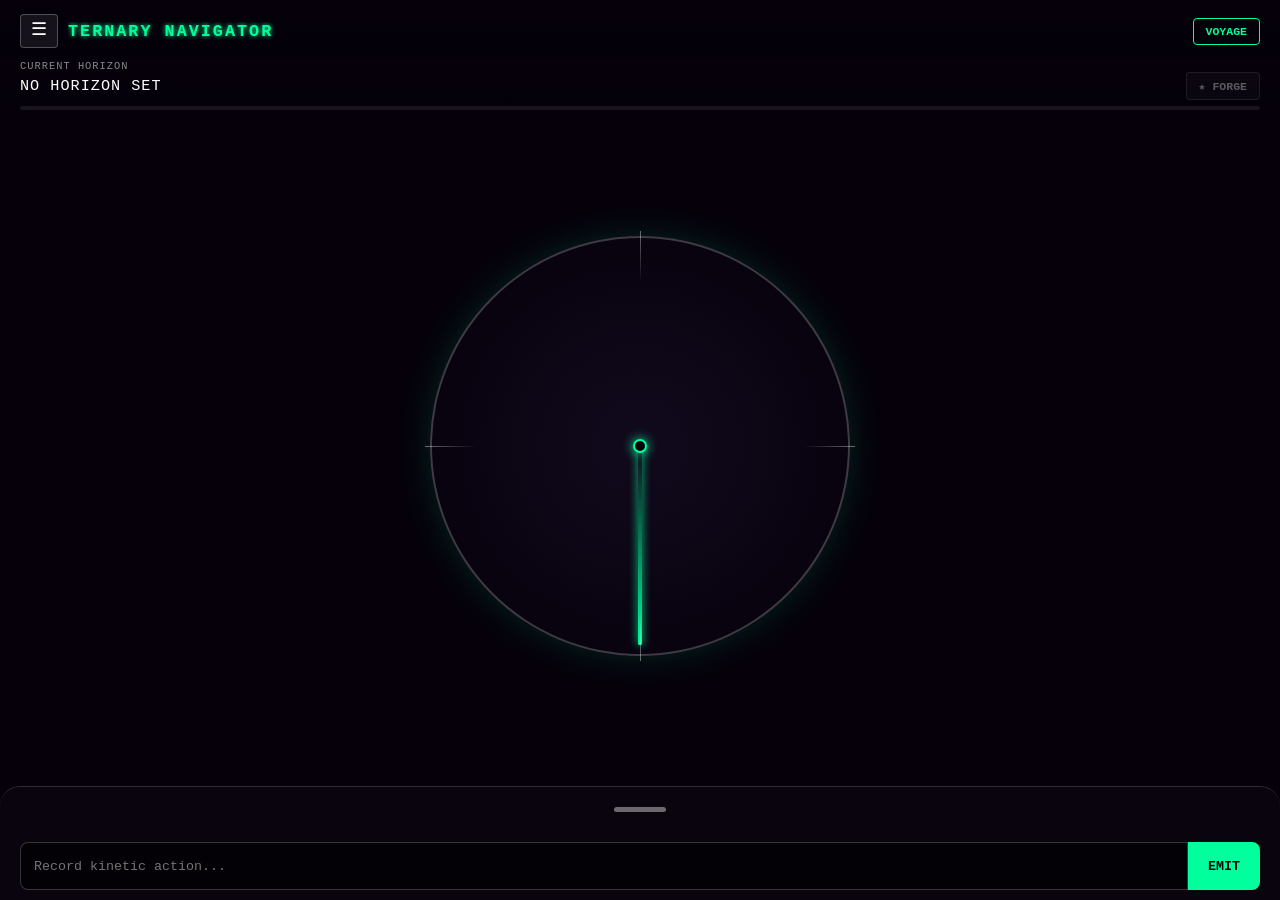
<file: navigator.html>
<!DOCTYPE html>
<html lang="en"><head>
<meta charset="UTF-8">
<meta name="viewport" content="width=device-width, initial-scale=1.0, maximum-scale=1.0, user-scalable=no, viewport-fit=cover, interactive-widget=overlays-content">
<meta name="mobile-web-app-capable" content="yes"><meta name="apple-mobile-web-app-capable" content="yes">
<meta name="apple-mobile-web-app-status-bar-style" content="black-translucent">
<meta name="theme-color" content="#05000a"><title>Ternary Navigator</title>
<link rel="manifest" href="./manifest.json">
<style>
:root{--bg:#05000a;--panel:#0a0514;--ton:#4a5fc1;--sil:#00ff9d;--qina:#ffb000;--accent:#00ff9d}
*{box-sizing:border-box;margin:0;padding:0;font-family:'Courier New',monospace;user-select:none;-webkit-tap-highlight-color:transparent}
html,body{background:var(--bg);color:#e0dced;width:100%;height:100%;height:100dvh;overflow:hidden}
button{cursor:pointer;font-family:inherit}
#astrolabe{position:fixed;left:50%;transform:translate(-50%,-50%);background:radial-gradient(circle,rgba(18,10,30,.96),rgba(5,0,10,.99));border:2px solid rgba(255,255,255,.22);border-radius:50%;display:flex;justify-content:center;align-items:center;z-index:1;box-shadow:0 0 35px rgba(0,255,157,.15);will-change:transform,top,width,height}
#astrolabe::before{content:'';position:absolute;width:calc(100% + 14px);height:1px;background:linear-gradient(90deg,rgba(255,255,255,.4),transparent 12%,transparent 88%,rgba(255,255,255,.4))}
#astrolabe::after{content:'';position:absolute;height:calc(100% + 14px);width:1px;background:linear-gradient(180deg,rgba(255,255,255,.4),transparent 12%,transparent 88%,rgba(255,255,255,.4))}
#target{position:absolute;width:100%;height:100%;border-radius:50%;transition:transform .8s cubic-bezier(.25,1,.5,1)}
#target::before{content:'';position:absolute;top:-12px;left:50%;margin-left:-7px;border:7px solid transparent;border-top:11px solid #fff;border-bottom:0;filter:drop-shadow(0 0 5px #fff)}
#void{position:absolute;width:100%;height:100%;border-radius:50%;z-index:2;pointer-events:none;transition:transform .8s cubic-bezier(.25,1,.5,1)}#void::before{content:'';box-sizing:border-box;position:absolute;top:-7px;left:50%;margin-left:-6px;width:12px;height:12px;border-radius:50%;background:#000;border:1.5px solid rgba(255,255,255,.45);box-shadow:0 0 8px rgba(160,100,255,.55),inset 0 0 3px rgba(255,255,255,.3)}
#hub{width:14px;height:14px;background:var(--bg);border:2px solid var(--accent);border-radius:50%;box-shadow:0 0 12px var(--accent);z-index:3;transition:all .5s}
#needle{position:absolute;bottom:50%;left:50%;margin-left:-2px;width:4px;height:48%;background:linear-gradient(to top,transparent,var(--accent));transform-origin:bottom center;border-radius:2px;transition:transform .6s cubic-bezier(.25,1,.5,1);box-shadow:0 0 8px var(--accent)}
#ui-top{position:fixed;top:0;left:0;width:100%;z-index:2;padding:calc(14px + env(safe-area-inset-top,0px)) 20px 8px;background:linear-gradient(180deg,rgba(5,0,10,.98),rgba(5,0,10,.7) 80%,transparent)}
.row{display:flex;justify-content:space-between;align-items:center}
h1{font-size:1.05rem;letter-spacing:3px;color:var(--accent);text-shadow:0 0 5px var(--accent);margin-bottom:12px}
.btn{background:transparent;border:1px solid var(--accent);color:var(--accent);border-radius:4px;padding:6px 12px;font-size:.72rem;font-weight:bold}
.btn.pr{background:var(--accent);color:#000}
.ghost{background:rgba(255,255,255,.07);border-color:rgba(255,255,255,.25);color:#fff}
#forge:disabled{opacity:.35}
.lbl{font-size:.65rem;color:#888;letter-spacing:1px}
#res{font-size:.65rem;color:var(--sil);opacity:0;transition:opacity .4s;font-weight:bold}#res.on{opacity:1}
#goal{color:#fff;font-size:.95rem;flex-grow:1;text-transform:uppercase;letter-spacing:1px;padding:4px 0}
.bar{width:100%;height:4px;background:rgba(255,255,255,.08);border-radius:2px;display:flex;overflow:hidden;margin-top:6px}
.bar div{height:100%;width:0;transition:width .3s}#b-1{background:var(--ton)}#b0{background:var(--sil)}#b1{background:var(--qina)}
#drawer{touch-action:none;position:fixed;bottom:0;left:0;width:100%;height:60dvh;background:rgba(10,5,15,.94);backdrop-filter:blur(14px);-webkit-backdrop-filter:blur(14px);z-index:5;border-top:1px solid rgba(255,255,255,.15);border-radius:20px 20px 0 0;display:flex;flex-direction:column;padding:0 20px 15px;transform:translateY(calc(100% - 114px));will-change:transform}
#dzone{width:100%;padding:20px 0 30px;display:flex;justify-content:center;align-items:center;touch-action:none;cursor:grab}
.handle{width:52px;height:5px;background:rgba(255,255,255,.4);border-radius:3px}
.inrow{display:flex;height:48px;margin-bottom:24px;flex-shrink:0}
#log-input{flex-grow:1;min-width:0;background:rgba(0,0,0,.6);border:1px solid rgba(255,255,255,.2);color:#fff;padding:0 13px;border-radius:8px 0 0 8px;outline:none;user-select:text;touch-action:manipulation}
#emit{background:var(--accent);color:var(--bg);border:none;font-weight:bold;padding:0 20px;border-radius:0 8px 8px 0}
#loglist{touch-action:pan-y;list-style:none;overflow-y:auto;overflow-x:hidden;flex-grow:1;padding-bottom:15px}
.log{background:rgba(0,0,0,.5);border-left:3px solid var(--accent);padding:12px;margin-bottom:8px;font-size:.85rem;display:flex;justify-content:space-between;align-items:flex-start;word-break:break-word;white-space:normal;line-height:1.4;overflow:hidden;max-height:2000px}
.log-c{flex-grow:1;padding-right:10px}.log-h{font-size:.65rem;color:#888;margin-bottom:4px;display:flex;gap:10px;flex-wrap:wrap}.log-h .yr{color:#555;margin-left:-6px}
.x{background:transparent;border:none;color:#777;font-size:1.3rem;line-height:1;padding:2px 8px}.x.pr{color:#f44}.vmain.pr{background:rgba(255,255,255,.08)}button,.side-i{touch-action:manipulation}html,body{touch-action:pan-y}*{-webkit-touch-callout:none;-webkit-user-select:none;user-select:none;-webkit-tap-highlight-color:transparent}input,textarea{-webkit-user-select:text;user-select:text}.x.ed{font-size:1rem}.pen{display:inline-block;transform:scaleX(-1)}.btn:disabled{pointer-events:none}.x.ed.pr{color:var(--accent)}
#sky{opacity:0;pointer-events:none;position:fixed;inset:0;background:radial-gradient(circle,#0c051a,#020005);z-index:10;visibility:hidden;transition:opacity .12s,visibility 0s .12s}
#sky.on{opacity:1;pointer-events:auto;visibility:visible;transition:opacity .15s}
.sky-h{position:absolute;top:0;width:100%;display:flex;justify-content:space-between;align-items:center;padding:calc(14px + env(safe-area-inset-top,0px)) 20px 14px;background:linear-gradient(180deg,rgba(0,0,0,.85),transparent);z-index:15;pointer-events:none}
.sky-h h2{font-size:.78rem;letter-spacing:2px;max-width:44vw;overflow:hidden;text-overflow:ellipsis;white-space:nowrap;margin:0 8px;text-align:center}
.sky-a{display:flex;gap:5px}.sky-a .btn{padding:6px 9px}
#universe{position:absolute;inset:0;overflow:hidden;z-index:11;touch-action:none}
#field{position:absolute;width:3000px;height:3000px;top:50%;left:50%;will-change:transform}
#lines,#glines{position:absolute;top:0;left:0;width:3000px;height:3000px;overflow:visible;pointer-events:none}
.star{position:absolute;transform:translate(-50%,-50%);border-radius:50%;cursor:pointer}
.core{width:100%;height:100%;border-radius:50%;animation:breathe 4s infinite ease-in-out}.core.r{animation-duration:2.5s}
.flare{position:absolute;top:50%;left:50%;transform:translate(-50%,-50%);width:280%;height:1px;background:rgba(255,255,255,.85);pointer-events:none}.flare.v{width:1px;height:280%}
@keyframes breathe{0%,100%{filter:brightness(1)}50%{filter:brightness(1.35)}}
.ov{opacity:0;pointer-events:none;position:fixed;inset:0;background:rgba(0,0,0,.85);z-index:25;display:flex;justify-content:center;align-items:center;transition:none;backdrop-filter:blur(5px)}
.ov.show{opacity:1;pointer-events:auto;transition:opacity .15s}#m-settings{backdrop-filter:none;-webkit-backdrop-filter:none;background:rgba(0,0,0,.4)}
.box{background:var(--panel);border:1px solid var(--accent);padding:20px;border-radius:8px;width:90%;max-width:330px;text-align:center;max-height:calc(100% - 24px);display:flex;flex-direction:column;overflow-y:auto;overflow-wrap:anywhere}
.mt{margin-bottom:12px;font-size:.8rem;color:#aaa;letter-spacing:1px;font-weight:bold}
.in{width:100%;background:rgba(0,0,0,.5);border:1px solid #333;color:#fff;padding:12px;margin-bottom:15px;border-radius:4px;text-align:center;outline:none;font-size:.95rem;user-select:text}
.ecard{background:rgba(255,255,255,.03);border:1px solid #333;padding:8px 12px;border-radius:6px;display:flex;justify-content:space-between;text-align:left;margin-bottom:6px;gap:8px}
.ecard small{font-size:.65rem;color:#999}
.ecard.s-1{border-color:var(--ton);background:rgba(74,95,193,.2)}.ecard.s0{border-color:var(--sil);background:rgba(0,255,157,.2)}.ecard.s1{border-color:var(--qina);background:rgba(255,176,0,.2)}
.mb{width:100%;padding:12px;margin-bottom:6px;background:rgba(255,255,255,.05);border:1px solid #333;color:#fff;font-size:.85rem;border-radius:4px;font-weight:bold}
.mb.pr{background:var(--accent);color:var(--bg)}.mb.on{border-color:var(--accent);background:rgba(255,255,255,.14);color:#fff}.mb.on.pr{color:var(--bg)}.mb:disabled{opacity:.35;pointer-events:none}.chip.on{border-color:var(--accent);background:rgba(255,255,255,.14)}.chip.act.on.pr{color:#fff}.mb.danger{border-color:#f44;color:#f44}.mb.danger.pr{background:#f44;color:#000}
.grid{display:grid;grid-template-columns:1fr 1fr 1fr;gap:5px;margin-bottom:15px}.grid .mb{margin:0;padding:12px 0}
.cancel{background:transparent;border:none;color:#888;font-size:.8rem;padding:8px;width:100%}
@media (prefers-reduced-motion:reduce){*{transition-duration:.01ms!important}.core{animation:none!important}}
.log{touch-action:pan-y}.star{touch-action:none}.star.origin{outline:1px dashed rgba(255,255,255,.55);outline-offset:7px}
select.in{background:#0a0514;appearance:auto}
.chips{display:flex;gap:6px}.chip{flex:1;padding:12px 4px;background:rgba(255,255,255,.05);border:1px solid #333;color:#fff;border-radius:6px;font-size:.85rem;font-weight:bold;line-height:1.5}
#e-1{color:#8fa0f5}#e0{color:var(--sil)}#e1{color:var(--qina)}
.chip.s-1{border-color:var(--ton);background:rgba(74,95,193,.28)}.chip.s0{border-color:var(--sil);background:rgba(0,255,157,.18)}.chip.s1{border-color:var(--qina);background:rgba(255,176,0,.2)}
.chip.act.pr{background:var(--accent);color:#000}
.cap{font-size:.68rem;color:#999;margin-top:8px;line-height:1.4;min-height:2.2em}
#zoomctl{position:absolute;right:14px;bottom:calc(24px + env(safe-area-inset-bottom,0px));display:flex;flex-direction:column;flex-wrap:wrap-reverse;align-content:flex-start;gap:6px;z-index:20;max-height:calc(100% - 100px - env(safe-area-inset-top,0px) - env(safe-area-inset-bottom,0px))}
#zoomctl .btn{width:72px;min-width:0;height:42px;font-size:.72rem;letter-spacing:1px;white-space:nowrap;padding:0}#zoomctl .btn.sym{font-size:1.2rem;letter-spacing:0}

#sky-origin{position:absolute;left:16px;right:120px;bottom:calc(28px + env(safe-area-inset-bottom,0px));font-size:.7rem;color:#888;z-index:15;line-height:1.4;pointer-events:none}
.sky-h{pointer-events:none}#sky.on .sky-h .btn,#sky.on .sky-h .iconbtn,#sky.on .sky-h h2{pointer-events:auto}.sky-h h2{cursor:pointer}
#gfield{position:absolute;width:3000px;height:3000px;top:50%;left:50%;will-change:transform;display:none}
.gdot{position:absolute;transform:translate(-50%,-50%);border-radius:50%;cursor:pointer;touch-action:none}
.gdot::before{content:'';position:absolute;top:50%;left:50%;transform:translate(-50%,-50%);width:max(56px,100%);height:max(56px,100%);border-radius:50%}
.gdot .gl{position:absolute;top:100%;left:50%;transform:translateX(-50%);margin-top:12px;font-size:.7rem;color:#ccc;white-space:nowrap;max-width:130px;overflow:hidden;text-overflow:ellipsis;pointer-events:none;letter-spacing:1px}
#sky.trans .sky-h *,#sky.trans #zoomctl *{pointer-events:none!important}.drg .gdot{will-change:transform}#gfield .gdot.aim,#field .fstar.aim,#field .pstar.aim{outline:1px solid var(--accent);outline-offset:8px}#field.wc,#gfield.wc{will-change:transform,opacity}.pstar{position:absolute;width:26px;height:26px;transform:translate(-50%,-50%);border:1px dashed rgba(255,255,255,.3);border-radius:50%;opacity:.55;cursor:pointer;touch-action:none}.pstar::before{content:'';position:absolute;inset:-14px;border-radius:50%}.pstar .fl{position:absolute;top:100%;left:50%;transform:translateX(-50%);margin-top:8px;font-size:.6rem;color:#8a8a9a;white-space:nowrap;letter-spacing:1px;pointer-events:none}.gdot.cur{outline:1px dashed rgba(255,255,255,.55);outline-offset:8px}
#ghost{position:absolute;border-radius:50%;transform:translate(-50%,-50%);pointer-events:none;display:none;border:2px dashed #0f8;width:52px;height:52px}#ghost.bad{border-color:#f44}
#m-confirm,#m-name{z-index:40!important}
#goal{min-width:0;overflow:hidden;text-overflow:ellipsis;white-space:nowrap;margin-right:10px}
#course,#forge{flex:none}
#s-title{min-width:0;overflow:hidden;text-overflow:ellipsis;white-space:nowrap;margin-right:8px}#s-badge{flex:none}
#glines{z-index:0}
.gdot .emb{position:absolute;inset:0;width:100%;height:100%;overflow:visible;pointer-events:none}
@keyframes spin{to{transform:rotate(360deg)}}
.gdot .gl{display:flex;justify-content:center;gap:5px;width:max-content;max-width:124px;overflow:visible;text-overflow:clip}
.gdot .gl{flex-direction:column;align-items:center;gap:3px;max-width:150px}.gl .nm{min-width:0;max-width:150px;white-space:normal;overflow:visible;text-overflow:clip;overflow-wrap:anywhere;text-align:center;line-height:1.25}.gl .cs{display:flex;gap:7px;justify-content:center}.gl .bh{flex:none;color:#a99bd0}.gdot .gl .ct{flex:none;color:#9ab}
.box>*{flex-shrink:0}
#sky-origin{overflow-wrap:anywhere}
.star::before{content:'';position:absolute;inset:-8px;border-radius:50%}
#ghost{width:32px!important;height:32px!important}
.gdot.linking{filter:brightness(1.7) drop-shadow(0 0 8px #fff)}
.gdot.linkhover{outline:2px solid var(--accent);outline-offset:10px}
#goal{cursor:pointer}
#vlist{max-height:45vh;overflow-y:auto;margin-bottom:6px}
.vrow{display:flex;align-items:center;margin-bottom:6px;border:1px solid #333;border-radius:6px;background:rgba(255,255,255,.04)}.vrow.f{border-color:var(--accent)}
.vmain{flex:1;min-width:0;text-align:left;background:none;border:none;color:#fff;padding:10px 12px}
.vn{display:block;font-weight:bold;font-size:.85rem;overflow:hidden;text-overflow:ellipsis;white-space:nowrap}
.vs{display:block;font-size:.65rem;color:#999;margin-top:2px;overflow:hidden;text-overflow:ellipsis;white-space:nowrap}
.fstar{position:absolute;transform:translate(-50%,-50%);border-radius:50%;touch-action:none;cursor:pointer;border:1px dashed var(--fc);animation:forming 3.2s ease-in-out infinite}
.fstar::before{content:'';position:absolute;inset:-8px;border-radius:50%}
.fstar .fl{position:absolute;top:100%;left:50%;transform:translateX(-50%);margin-top:7px;font-size:.6rem;color:#aaa;white-space:nowrap;max-width:100px;overflow:hidden;text-overflow:ellipsis;pointer-events:none}
.fstar.focus{outline:1px solid rgba(255,255,255,.7);outline-offset:6px}.fstar.ready{border-style:solid;border-color:#fff}
@keyframes forming{0%,100%{opacity:.55}50%{opacity:1}}
.gdot .gl .fc{flex:none;color:var(--accent)}
@media (prefers-reduced-motion:reduce){.fstar{animation:none}}
#goal{cursor:pointer}
.hdr{display:flex;align-items:center;gap:10px;margin-bottom:12px}.hdr h1{margin:0;flex:1;min-width:0;overflow:hidden;white-space:nowrap;letter-spacing:2px}.hdr .btn{flex:none}
.iconbtn{flex:none;width:38px;height:34px;background:rgba(255,255,255,.07);border:1px solid rgba(255,255,255,.25);color:#fff;border-radius:4px;font-size:1.1rem;line-height:1}.iconbtn.pr{background:rgba(255,255,255,.25)}
#scrim{position:fixed;inset:0;background:rgba(0,0,0,.6);z-index:21;opacity:0;pointer-events:none}
#side{position:fixed;top:0;left:0;bottom:0;width:min(82vw,300px);z-index:22;background:rgba(10,5,20,.97);backdrop-filter:blur(14px);-webkit-backdrop-filter:blur(14px);border-right:1px solid rgba(255,255,255,.15);transform:translateX(-100%);display:flex;flex-direction:column;padding:calc(18px + env(safe-area-inset-top,0px)) 0 18px;touch-action:pan-y}
#side:not(.vis){visibility:hidden}
.dots{display:flex;justify-content:center;align-items:center;height:18px;margin-top:6px}.dots button{width:20px;height:18px;background:none;border:none;padding:0;position:relative;flex:none}.dots button::after{content:'';position:absolute;left:50%;top:50%;width:6px;height:6px;margin:-3px 0 0 -3px;border-radius:50%;background:#555;transition:none}.dots button.sm::after{transform:scale(.6)}.dots button.on::after{width:8px;height:8px;margin:-4px 0 0 -4px;background:var(--accent);box-shadow:0 0 6px var(--accent)}.duepill{display:flex;align-items:center;justify-content:center;margin:10px auto 0;min-height:34px;max-width:100%;padding:0 16px;background:rgba(255,255,255,.04);border:1px solid rgba(255,255,255,.22);border-radius:999px;color:#cfcfda;font-family:inherit;font-size:.68rem;letter-spacing:1px;cursor:pointer;white-space:nowrap}.duepill::after{content:'›';margin-left:8px;opacity:.7;font-size:.95rem}.duepill.over{border-color:#ff8a8a;color:#ff8a8a}.duepill.pr{background:rgba(255,255,255,.14)}.duebtn{background:none;border:none;padding:0;text-align:left;font-family:inherit;flex:1;min-width:0;overflow:hidden;text-overflow:ellipsis;white-space:nowrap;cursor:pointer}.duebtn.over{color:#ff8a8a}.rhrow{display:flex;gap:10px;align-items:center}.rhu{color:#aaa;font-size:.8rem;margin-bottom:12px}input[type=date],input[type=time]{color-scheme:dark}.rhrow{display:flex;gap:8px}.rhrow .in{margin-bottom:12px}.rhrow input{flex:1;min-width:0}.rhrow select{flex:1}#toast{position:fixed;left:50%;top:calc(12px + env(safe-area-inset-top,0px));transform:translateX(-50%);max-width:min(92vw,420px);z-index:40;background:#0d0a18;border:1px solid var(--accent);color:#fff;padding:12px 16px;border-radius:10px;font-size:.78rem;line-height:1.35;box-shadow:0 6px 24px rgba(0,0,0,.6);text-align:center;cursor:pointer}.av{width:40px;height:40px;flex:none;border-radius:50%;background:#1a1226 center/cover no-repeat;border:1px solid var(--accent);color:var(--accent);display:flex;align-items:center;justify-content:center;font-weight:bold;font-size:1rem}.av.big{width:96px;height:96px;font-size:2.2rem;margin:0 auto 12px;padding:0}.side-h.prof{display:flex;align-items:center;gap:12px;width:100%;text-align:left;background:none;border:none;border-bottom:1px solid rgba(255,255,255,.1);color:#fff}.side-h.prof .pm{min-width:0}.side-h.prof b{overflow:hidden;text-overflow:ellipsis;white-space:nowrap;margin-bottom:2px}.prow{display:flex;align-items:center;gap:12px}.side-h{padding:0 20px 16px;border-bottom:1px solid rgba(255,255,255,.1);margin-bottom:8px}.side-h b{display:block;color:var(--accent);letter-spacing:2px;font-size:.9rem;margin-bottom:4px}.side-h span{font-size:.65rem;color:#888}
.side-i{display:flex;align-items:center;gap:14px;width:100%;padding:14px 20px;background:none;border:none;color:#e0dced;font-size:.9rem;text-align:left}.side-i.pr{background:rgba(255,255,255,.08)}.side-i i{font-style:normal;width:20px;text-align:center;opacity:.8}
.side-sep{height:1px;background:rgba(255,255,255,.1);margin:8px 0}.side-f{margin-top:auto;padding:0 20px;font-size:.62rem;color:#777;line-height:1.5}
#edge{display:none;position:fixed;left:0;top:96px;bottom:150px;width:14px;z-index:12;touch-action:none}
#cp-sv{position:relative;height:170px;border-radius:6px;touch-action:none;margin-bottom:12px;cursor:crosshair;background:linear-gradient(to top,#000,rgba(0,0,0,0)),linear-gradient(to right,#fff,hsl(var(--h,150),100%,50%))}
#cp-hue{position:relative;height:22px;border-radius:11px;touch-action:none;margin-bottom:14px;background:linear-gradient(to right,#f00,#ff0,#0f0,#0ff,#00f,#f0f,#f00)}
.cp-k{position:absolute;width:20px;height:20px;border-radius:50%;border:2px solid #fff;box-shadow:0 0 0 1px rgba(0,0,0,.6),0 0 6px rgba(0,0,0,.6);transform:translate(-50%,-50%);pointer-events:none}
.cp-row{display:flex;gap:8px;align-items:center;margin-bottom:10px}#cp-sw{width:44px;height:44px;border-radius:6px;border:1px solid rgba(255,255,255,.4);flex:none}
.cp-row .in{margin:0;flex:1;min-width:0;text-align:center;font-size:.9rem;text-transform:uppercase;padding:10px}
.rgb label{flex:1;min-width:0;font-size:.65rem;color:#999;text-align:center}.rgb .in{margin-top:3px;padding:8px 4px}
.tog{display:flex;align-items:center;gap:10px;font-size:.75rem;color:#ccc;margin:10px 0 14px;line-height:1.4}.tog input{width:20px;height:20px;flex:none}
</style></head><body>
<div id="astrolabe"><div id="target"></div><div id="void"></div><div id="needle"></div><div id="hub"></div></div>
<div id="ui-top">
 <div class="hdr"><button id="menu-btn" class="iconbtn" aria-label="Menu" onclick="Side.open()">☰</button><h1 id="title">TERNARY NAVIGATOR</h1><button id="course" class="btn" onclick="UI.course()">VOYAGE</button></div>
 <div class="row"><span class="lbl">CURRENT HORIZON</span><span id="res">RESONANCE [rél]</span></div>
 <div class="row"><div id="goal" onclick="UI.course()">NO HORIZON SET</div><button id="forge" class="btn ghost" onclick="UI.forge()" disabled>★ FORGE</button></div>
 <div class="bar"><div id="b-1"></div><div id="b0"></div><div id="b1"></div></div>
 <button id="due" class="duepill" onclick="Rhythm.open()" style="display:none"></button>
 <div id="vdots" class="dots" style="display:none"></div>
</div>
<div id="drawer">
 <div id="dzone"><div class="handle"></div></div>
 <div class="inrow"><input id="log-input" placeholder="Record kinetic action..."><button id="emit" onclick="UI.sextant()">EMIT</button></div>
 <ul id="loglist"></ul>
</div>
<div id="sky">
 <div class="sky-h"><button class="iconbtn" aria-label="Menu" onclick="Side.open()">☰</button><h2 id="sky-title" onclick="SKY.headerClick()">CONSTELLATION</h2><button class="btn ghost" onclick="SKY.back()">BACK →</button></div>
 <div id="zoomctl"><button id="btn-new" class="btn ghost" onclick="SKY.actionNew()">+ VOYAGE</button><button class="btn ghost sym" onpointerdown="SKY.hold(1)" onclick="if(!event.detail)SKY.zoom(.2)" oncontextmenu="return false">+</button><button class="btn ghost sym" onpointerdown="SKY.hold(-1)" onclick="if(!event.detail)SKY.zoom(-.2)" oncontextmenu="return false">−</button><button class="btn ghost" onclick="SKY.fit()">FIT</button><button id="btn-focus" class="btn ghost" style="display:none" onclick="SKY.centerFocus()">FOCUS</button><button id="btn-mode" class="btn ghost" onclick="SKY.toggleMode()">GALAXY</button></div>
 <div id="sky-origin"></div>
 <div id="universe"><div id="field"><svg id="lines"></svg></div><div id="gfield"><svg id="glines"></svg><div id="ghost"></div></div></div>
</div>
<div id="m-course" class="ov"><div class="box">
 <p class="mt">CHART YOUR VOYAGE</p><input id="goal-input" class="in" placeholder="e.g. Theory Test" maxlength="20">
 <div id="chart-wrap" style="display:none"><p class="mt">CONSTELLATION</p><select id="chart-sel" class="in" onchange="UI.setCourseChart(this.value)"></select></div>
 <p id="chart-cap" class="cap" style="margin:0 0 12px;min-height:0"></p>
 <div id="branch-wrap" style="display:none"><p class="mt">CENTRE ON</p><select id="origin-sel" class="in" onchange="ENGINE.setOrigin(this.value)"></select><div style="display:flex;gap:8px;margin:8px 0 4px"><button class="mb" id="lk1" onclick="ENGINE.setLink(true)" style="margin:0">↳ BRANCH</button><button class="mb" id="lk0" onclick="ENGINE.setLink(false)" style="margin:0">∙ SEPARATE</button></div><p class="cap" style="margin:0 0 10px">Branch draws a line to the centre. Separate sits the same distance away with no line.</p></div>
 <p class="mt">SET CARDINAL VECTOR</p>
 <div class="grid" id="dirgrid"></div><p id="blocked-hint" class="cap" style="display:none;margin:-6px 0 12px">✕ = would overlap or cross a star, a forming voyage or a line</p><button class="mb" id="course-ok" onclick="UI.confirmCourse()" disabled>CONFIRM VOYAGE</button><button class="cancel" onclick="UI.close()">CANCEL</button></div></div>
<div id="m-sextant" class="ov"><div class="box">
 <p class="mt">ENERGY</p>
 <div class="chips"><button class="chip" id="e-1" onclick="UI.energy(-1)">,ton</button><button class="chip" id="e0" onclick="UI.energy(0)">.síl</button><button class="chip" id="e1" onclick="UI.energy(1)">;qına</button></div>
 <p id="e-cap" class="cap"></p>
 <p class="mt" style="margin-top:12px">DIRECTION</p>
 <div class="chips"><button class="chip act" onclick="UI.pickDir('Align','⬆️',this)">⬆️<br>Align</button><button class="chip act" onclick="UI.pickDir('Anchor','⚓',this)">⚓<br>Anchor</button><button class="chip act" onclick="UI.pickDir('Squall','⛈️',this)">⛈️<br>Squall</button></div>
 <p class="cap">Align: toward the horizon · Anchor: keep the goal in mind (Align or Anchor stops that day's drift) · Squall: you lost hold, pushed toward the void</p>
 <button class="mb" id="emit-ok" onclick="UI.confirmEmit()" disabled>CONFIRM EMIT</button><button class="cancel" onclick="UI.close()">CANCEL</button></div></div>
<div id="m-star" class="ov"><div class="box" style="text-align:left">
 <div class="row" style="margin-bottom:8px"><h2 id="s-title" style="font-size:1.1rem"></h2><div id="s-badge" style="font-size:.7rem;font-weight:bold;padding:2px 8px;border-radius:4px"></div></div>
 <p id="s-meta" class="lbl" style="margin-bottom:12px"></p>
 <div id="s-metrics" style="font-size:.75rem;color:#ccc;line-height:1.5;margin-bottom:14px;background:rgba(0,0,0,.4);padding:10px;border-radius:4px"></div>
 <p class="mt" style="margin-bottom:6px">VOYAGE LOG ARCHIVE</p>
 <div id="s-logs" style="overflow-y:auto;max-height:25vh;font-size:.75rem;margin-bottom:12px"></div>
 <button class="mb" id="branch"></button><button class="mb danger" id="purge">PURGE STAR FROM SKY</button><button class="cancel" onclick="UI.close()">CLOSE</button></div></div>
<div id="m-restore" class="ov" style="z-index:30"><div class="box"><p class="mt">RESTORE BACKUP</p><p class="cap" id="rs-info" style="text-align:center;margin-bottom:14px"></p><button class="mb" id="rs-new">ADD AS NEW PROFILE</button><button class="mb danger" id="rs-rep">REPLACE THIS PROFILE</button><button class="cancel" onclick="UI.close()">CANCEL</button></div></div>
<div id="m-pass" class="ov" style="z-index:30"><div class="box"><p class="mt" id="pw-title">PASSPHRASE</p><p class="cap" id="pw-cap" style="text-align:center;margin-bottom:12px"></p><input id="pw-1" class="in" type="password" autocomplete="off" placeholder="Passphrase"><input id="pw-2" class="in" type="password" autocomplete="off" placeholder="Repeat passphrase" style="display:none"><p id="pw-err" class="cap" style="color:#f66;display:none;text-align:center"></p><button class="mb" id="pw-ok">OK</button><button class="cancel" id="pw-cancel">CANCEL</button></div></div>
<div id="m-rhythm" class="ov" style="z-index:30"><div class="box"><p class="mt">LOG RHYTHM</p><p class="cap" id="rh-name" style="text-align:center;margin:0 0 10px"></p>
<p class="cap" style="margin:0 0 4px">DRIFT EVERY</p><div class="rhrow"><input id="rh-n" class="in" type="number" inputmode="numeric" min="1" max="365" step="1"><span class="rhu">days</span></div>
<p class="cap" style="margin:0 0 4px">NEXT DRIFT DAY</p><input id="rh-d" class="in" type="date">
<label class="tog"><input type="checkbox" id="rh-rem"><span>Remind me on drift days at</span></label><input id="rh-at" class="in" type="time">
<label class="tog"><input type="checkbox" id="rh-last"><span>Last call, if I have not logged yet, at</span></label><input id="rh-lat" class="in" type="time">
<p class="cap" id="rh-info" style="text-align:center;margin:0 0 12px"></p><p id="rh-err" class="cap" style="color:#f66;display:none;text-align:center"></p>
<button class="mb" id="rh-ok">SAVE</button><button class="mb" id="rh-ics">ADD REMINDERS TO CALENDAR (.ics)</button><button class="mb" id="rh-daily">BACK TO DAILY</button><button class="cancel" id="rh-cancel">CANCEL</button></div></div>
<div id="m-prof" class="ov"><div class="box"><p class="mt">PROFILES</p><div id="plist"></div><button class="mb" onclick="Prof.edit('')">+ NEW PROFILE</button><button class="cancel" onclick="UI.close()">CLOSE</button></div></div>
<div id="m-pedit" class="ov" style="z-index:30"><div class="box"><p class="mt" id="pe-title"></p><button id="pe-av" class="av big" aria-label="Choose photo"></button><input id="pe-file" type="file" accept="image/*" hidden><p class="cap" style="text-align:center;margin-bottom:12px">Tap the circle to choose a photo</p><input id="pe-name" class="in" maxlength="20" placeholder="Profile name"><button class="mb" id="pe-rm">REMOVE PHOTO</button><button class="mb" id="pe-ok">SAVE</button><button class="mb danger" id="pe-del">DELETE PROFILE</button><button class="cancel" id="pe-cancel">CANCEL</button></div></div>
<div id="m-confirm" class="ov" style="z-index:30"><div class="box"><p id="c-msg" style="font-size:.85rem;line-height:1.5;color:#ddd;margin-bottom:16px"></p><button class="mb" id="c-ok">OK</button><button class="cancel" id="c-cancel">CANCEL</button></div></div>
<div id="m-logedit" class="ov" style="z-index:30"><div class="box"><p class="mt">EDIT ENTRY</p><textarea id="le-text" class="in" rows="5" style="text-align:left;resize:none"></textarea><button class="mb" id="le-ok">SAVE</button><button class="cancel" id="le-cancel">CANCEL</button></div></div>
<div id="toast" style="display:none"></div>
<div id="m-name" class="ov" style="z-index:30"><div class="box"><p class="mt" id="n-title"></p><input id="n-input" class="in" maxlength="24"><button class="mb" id="n-ok">SAVE</button><button class="cancel" id="n-cancel">CANCEL</button></div></div>
<div id="scrim" onclick="Side.close()"></div>
<div id="side"><button class="side-h prof" onclick="Prof.open()" aria-label="Switch profile"><div id="side-av" class="av"></div><div class="pm"><b id="side-pn"></b><span>Local profile · tap to switch</span></div></button>
  <button class="side-i" onclick="Side.go('chart')"><i>★</i>Constellation chart</button>
 <button class="side-i" onclick="Side.go('galaxy')"><i>✦</i>Galaxy</button>
 <div class="side-sep"></div>
 <button class="side-i" onclick="Side.go('settings')"><i>⚙</i>Settings</button>
 <button class="side-i" onclick="Side.go('data')"><i>⇅</i>Data &amp; backup</button>
 <div class="side-f">Accounts and sync don't exist yet. Everything lives in this browser, so use Data &amp; backup to keep a copy.</div></div>
<div id="edge"></div>
<div id="m-settings" class="ov"><div class="box" style="text-align:left"><p class="mt" style="text-align:center">SETTINGS</p>
 <label class="tog"><input type="checkbox" id="set-follow"><span>Match accent to energy: blue for ,ton, green for .síl, gold for ;qına. Untick to pick one constant colour.</span></label>
 <div id="cp-wrap">
 <p class="mt">THEME COLOUR</p>
 <div id="cp-sv"><div class="cp-k" id="cp-sv-k"></div></div>
 <div id="cp-hue"><div class="cp-k" id="cp-hue-k" style="top:50%"></div></div>
 <div class="cp-row"><div id="cp-sw"></div><input id="cp-hex" class="in" maxlength="7" autocomplete="off" spellcheck="false" aria-label="Hex colour"><button class="mb" id="cp-apply" style="margin:0;width:auto;padding:10px 14px" disabled>APPLY</button><button class="mb" id="cp-reset" style="margin:0;width:auto;padding:10px 14px">RESET</button></div>
 <div class="cp-row rgb"><label>R<input id="cp-r" class="in" type="number" inputmode="numeric" min="0" max="255"></label><label>G<input id="cp-g" class="in" type="number" inputmode="numeric" min="0" max="255"></label><label>B<input id="cp-b" class="in" type="number" inputmode="numeric" min="0" max="255"></label></div>
 </div>
 <button class="cancel" onclick="UI.close()">CLOSE</button></div></div>
<div id="m-vlist" class="ov"><div class="box"><p class="mt">VOYAGES IN PROGRESS</p><div id="vlist"></div><button class="mb" onclick="UI.newVoyage()">+ NEW VOYAGE</button><button class="cancel" onclick="UI.close()">CLOSE</button></div></div>
<div id="m-vmenu" class="ov" style="z-index:30"><div class="box"><p class="mt" id="vm-title">VOYAGE</p><p id="vm-info" class="cap" style="min-height:0;margin:0 0 14px"></p>
 <button class="mb" onclick="SKY.vmFocus()">FOCUS THIS VOYAGE</button><button class="mb" onclick="SKY.vmBranch()">↳ BRANCH FROM HERE</button><button class="mb" onclick="SKY.vmRhythm()">LOG RHYTHM</button><button class="mb" onclick="SKY.vmRename()">RENAME VOYAGE</button><button class="mb danger" onclick="SKY.vmAbandon()">ABANDON VOYAGE</button><button class="cancel" onclick="UI.close()">CANCEL</button></div></div>
<div id="m-data" class="ov"><div class="box"><p class="mt">YOUR DATA</p>
 <p style="font-size:.75rem;line-height:1.5;color:#bbb;margin-bottom:14px;text-align:left">Everything saves automatically on this device, in this browser. A backup file keeps a copy you can restore later, into this profile or a new one, or move to another device. An encrypted backup needs its passphrase to open.</p>
 <button class="mb" onclick="Store.export()">⬇ DOWNLOAD BACKUP FILE</button><button class="mb" onclick="Store.exportEnc()">🔒 DOWNLOAD ENCRYPTED BACKUP</button><button class="mb" onclick="$('imp').click()">⬆ RESTORE FROM BACKUP</button>
 <input id="imp" type="file" accept="application/json,.json" hidden onchange="Store.import(this)">
 <button class="mb danger" onclick="Store.resetDefault()">⚠ RESET TO DEFAULTS</button>
 <button class="cancel" onclick="UI.close()">CLOSE</button></div></div>
<div id="m-cmenu" class="ov" style="z-index:30"><div class="box"><p class="mt" id="cm-title">CONSTELLATION</p>
 <button class="mb" onclick="SKY.enter(SKY.targetCId);UI.close()">OPEN CONSTELLATION</button>
 <button class="mb" onclick="UI.close();SKY.renameTarget(SKY.targetCId)">RENAME</button>
 <button class="mb danger" onclick="UI.close();SKY.deleteTarget(SKY.targetCId)">DELETE CONSTELLATION</button>
 <button class="cancel" onclick="UI.close()">CANCEL</button></div></div>
<script>
const COLORS={'-1':'#4a5fc1','0':'#00ff9d','1':'#ffb000'}, TOL=2.5, NONE='NO HORIZON SET', ORI=1500;
const norm=a=>((a%360)+360)%360, shortest=(t,c)=>((norm(t)-norm(c)+540)%360)-180;
const esc=s=>String(s==null?'':s).replace(/&/g,'&amp;').replace(/</g,'&lt;').replace(/>/g,'&gt;').replace(/"/g,'&quot;').replace(/'/g,'&#039;');
const $=id=>document.getElementById(id);
const PEEK=126,DH=.6,DIRS=[['NW',315],['N',0],['NE',45],['W',270],null,['E',90],['SW',225],['S',180],['SE',135]],CAP={'-1':'Ground: rest, stillness, recovery','0':'Flow: sustained habit, smooth transition','1':'Fire: sprint, deep work'};
const S={tide:0,pending:0,charts:[],cur:'',links:[],voyages:[],focus:'',settings:{theme:'#00ff9d',follow:true},
 get v(){return this.voyages.find(x=>x.id===this.focus)||null},
 get horizon(){const v=this.v;return v?v.name:NONE},
 get target(){const v=this.v;return v?v.target:0},set target(x){const v=this.v;if(v)v.target=x},
 get needle(){const v=this.v;return v?v.needle:180},set needle(x){const v=this.v;if(v)v.needle=x},
 get toggle(){const v=this.v;return v?v.toggle:1},set toggle(x){const v=this.v;if(v)v.toggle=x},
 get wake(){const v=this.v;return v?v.wake:[]},set wake(a){const v=this.v;if(v)v.wake=a},
 get ch(){let c=this.charts.find(x=>x.id===this.cur);if(!c){c=this.charts[0]||(this.charts[0]={id:'c'+Date.now(),name:'MY CONSTELLATION',gx:0,gy:0,stars:[],edges:[],origin:''});this.cur=c.id}return c},
 get stars(){return this.ch.stars},set stars(v){this.ch.stars=v},get edges(){return this.ch.edges},set edges(v){this.ch.edges=v},
 get origin(){return this.ch.origin||''},set origin(v){this.ch.origin=v}};
const Dlg={
 ask(msg,ok,cb){$('c-msg').textContent=msg;['c-ok','c-cancel'].forEach(id=>{const e=$(id);e.replaceWith(e.cloneNode(true))});if(document.activeElement&&document.activeElement.blur)document.activeElement.blur();const o=$('c-ok'),c=$('c-cancel'),m=$('m-confirm'),done=()=>m.classList.remove('show');
  o.textContent=ok||'OK';o.className='mb'+(cb?' danger':'');c.style.display=cb?'block':'none';o.onclick=()=>{done();if(cb)cb()};c.onclick=done;m.classList.add('show')},
 note(msg){this.ask(msg,'OK',null)},
 name(title,init,cb){const i=$('n-input'),m=$('m-name'),done=()=>m.classList.remove('show');$('n-title').textContent=title;i.value=init||'';
  $('n-ok').onclick=()=>{const v=i.value.trim();if(!v)return;done();cb(v)};$('n-cancel').onclick=done;m.classList.add('show');setTimeout(()=>i.focus(),60)}
};

const Profiles={
 KEY:'ternary_nav_profiles',_r:null,
 reg(){if(this._r)return this._r;let r=null;try{r=JSON.parse(localStorage.getItem(this.KEY))}catch(e){}
  if(!r||!Array.isArray(r.list)||!r.list.length)r={cur:'main',list:[{id:'main',name:'MY PROFILE',photo:'',created:Date.now()}]};
  r.list=r.list.filter(p=>p&&typeof p.id==='string'&&/^[a-z0-9_]+$/i.test(p.id)).map(p=>({id:p.id,name:String(p.name||'PROFILE').slice(0,20),photo:typeof p.photo==='string'&&p.photo.startsWith('data:image/')?p.photo:'',created:p.created||0}));
  if(!r.list.length)r.list=[{id:'main',name:'MY PROFILE',photo:'',created:Date.now()}];
  if(!r.list.some(p=>p.id===r.cur))r.cur=r.list[0].id;
  this._r=r;this.save();return r},
 save(){try{localStorage.setItem(this.KEY,JSON.stringify(this._r))}catch(e){Dlg.note('Could not save the profile (photo too large for browser storage?).')}},
 get(id){return this.reg().list.find(p=>p.id===id)},cur(){return this.get(this.reg().cur)},
 prefOf(id){return id==='main'?'':'tnp_'+id+'_'},pref(){return this.prefOf(this.reg().cur)},
 add(name,photo){const id='p'+Date.now().toString(36);this.reg().list.push({id,name,photo:photo||'',created:Date.now()});this.save();return id},
 update(id,name,photo){const p=this.get(id);if(p){p.name=name;p.photo=photo||'';this.save()}},
 owns(k,id){const pf=this.prefOf(id);return pf?k.startsWith(pf):(k!==this.KEY&&!k.startsWith('tnp_')&&(k.startsWith('ternary_nav_')||k.startsWith('nav_')))},
 wipe(id){Object.keys(localStorage).forEach(k=>{if(this.owns(k,id))localStorage.removeItem(k)})},
 switchTo(id){if(!this.get(id))return;this._r.cur=id;this.save();Nav.stop();location.reload()},
 del(id){const R=this.reg();if(R.list.length<2)return;this.wipe(id);R.list=R.list.filter(p=>p.id!==id);if(R.cur===id){R.cur=R.list[0].id;this.save();Nav.stop();location.reload()}else{this.save();Prof.list()}}
};
const Store={
 read(k,fb){try{const v=localStorage.getItem(Profiles.pref()+k);return v==null?fb:JSON.parse(v)}catch(e){return fb}},
 write(k,v){try{localStorage.setItem(Profiles.pref()+k,JSON.stringify(v));return true}catch(e){console.warn('storage failed',k);if(!this.warned){this.warned=1;Dlg.note('Could not save: browser storage is full or blocked. Use DATA > Download backup now.')}return false}},
 normStar(s){const m=s.metrics||{};return{collapsed:!!s.collapsed,...(typeof s.endNeedle==='number'?{endNeedle:s.endNeedle}:{}),id:s.id,voyageName:s.voyageName||s.name||'VOYAGE',completionDate:s.completionDate||s.date||'',
  headingAngle:s.headingAngle||0,x:+s.x||ORI,y:+s.y||ORI,spectralClass:String(s.spectralClass==null?0:s.spectralClass),
  size:s.size||14,glowRadius:s.glowRadius||20,harmonicResonance:!!s.harmonicResonance,
  metrics:{totalActions:m.totalActions||0,alignCount:m.alignCount||0,driftCount:m.driftCount||0,anchorCount:m.anchorCount||0,characterVolume:m.characterVolume||0,
   tideDistribution:m.tideDistribution||m.tideRatio||{ton:0,sil:0,qina:0}},logArchive:s.logArchive||s.logs||[]}},
 normEdge(e){return{fromStarId:e.fromStarId||e.from,toStarId:e.toStarId||e.to,angle:e.angle!=null?e.angle:e.headingAngle}},
 init(){
  let a=this.read('ternary_nav_active',null);
  if(!a){
   const g=(k,k2,d)=>{if(Profiles.pref())return d;const v=localStorage.getItem(k)??localStorage.getItem(k2);return v==null?d:v};
   a={horizonName:g('ternary_nav_horizon','nav_horizon',NONE).replace(/^"|"$/g,''),targetAngle:parseFloat(g('ternary_nav_target_angle','nav_target_angle',0))||0,
    needleAngle:parseFloat(g('ternary_nav_needle_deg','nav_needle_deg',180)),lastTide:parseInt(g('ternary_nav_active_tide','nav_active_tide',0))||0,toggle:1};
   if(isNaN(a.needleAngle))a.needleAngle=180;
  }
  const w=this.read('ternary_nav_wake',null)??this.read('nav_wake_logs',[]);
  const c=this.read('ternary_nav_galaxy',null)??this.read('ternary_nav_constellation',null)??this.read('nav_constellation',null)??{};
  this.apply(a,w,c,this.read('ternary_nav_voyages',null),this.read('ternary_nav_settings',null));
  this.write('ternary_nav_schema',3);
  this.saveActive();this.saveSky();this.saveSettings();
 },
 normChart(c,i){
  const stars=(c.stars||[]).filter(x=>x&&x.id).map(x=>this.normStar(x)),ids=new Set(stars.map(x=>x.id));
  const edges=(c.edges||[]).map(e=>this.normEdge(e)).filter(e=>ids.has(e.fromStarId)&&ids.has(e.toStarId));
  edges.forEach(e=>{if(typeof e.angle!=='number'){const A=stars.find(x=>x.id===e.fromStarId),B=stars.find(x=>x.id===e.toStarId);e.angle=norm(Math.round(Math.atan2(B.x-A.x,-(B.y-A.y))*180/Math.PI/45)*45)}});
  return{id:c.id||('c'+i+'_'+Date.now()),name:String(c.name||'MY CONSTELLATION').slice(0,39),gx:+c.gx||0,gy:+c.gy||0,stars,edges,origin:c.origin||''}},
 apply(a,w,g,vs,st){
  g=g||{};S.settings={theme:st&&/^#[0-9a-f]{6}$/i.test(st.theme||'')?st.theme.toLowerCase():'#00ff9d',follow:st&&typeof st.follow==='boolean'?st.follow:true};S.tide=[-1,0,1].includes(a.lastTide)?a.lastTide:0;
  const list=Array.isArray(g.charts)?g.charts:[{name:'MY CONSTELLATION',stars:g.stars||[],edges:g.edges||[],origin:a.origin||''}];
  S.charts=list.map((c,i)=>this.normChart(c,i));
  if(!S.charts.length)S.charts=[{id:'c'+Date.now(),name:'MY CONSTELLATION',gx:0,gy:0,stars:[],edges:[],origin:''}];
  S.cur=S.charts.some(c=>c.id===g.cur)?g.cur:S.charts[0].id;S.ch;
  const seen=new Set();S.links=(Array.isArray(g.links)?g.links:[]).filter(l=>{if(!l||l.a===l.b||!S.charts.some(c=>c.id===l.a)||!S.charts.some(c=>c.id===l.b))return false;const k=[l.a,l.b].sort().join('|');if(seen.has(k))return false;seen.add(k);return true}).map(l=>({a:l.a,b:l.b}));
  let vl=[];
  if(vs&&Array.isArray(vs.voyages))vl=vs.voyages;
  else if(a.horizonName&&a.horizonName!==NONE)vl=[{name:a.horizonName,chart:S.cur,origin:a.origin||'',target:a.targetAngle,needle:a.needleAngle,toggle:a.toggle,wake:w}]; // single voyage from older saves
  const now=Date.now();
  S.voyages=vl.filter(v=>v&&v.name).map((v,i)=>({id:v.id||('v'+now+'_'+i),name:String(v.name).slice(0,39),chart:S.charts.some(c=>c.id===v.chart)?v.chart:S.cur,origin:v.origin||'',
   ...(v.start!=null&&!isNaN(+v.start)?{start:+v.start}:{}),target:+v.target||0,needle:isNaN(+v.needle)||v.needle==null?180:+v.needle,toggle:v.toggle||1,wake:Array.isArray(v.wake)?v.wake:[],created:v.created||now,updated:v.updated||now,
   ...(typeof v.anchor==='string'?{anchor:v.anchor}:{}),...(v.geo===true?{geo:true}:{}),...(v.lockPos&&isFinite(+v.lockPos.x)&&isFinite(+v.lockPos.y)?{lockPos:{x:+v.lockPos.x,y:+v.lockPos.y}}:{}),
   ...(+v.every>=2&&+v.every<=365?{every:Math.round(+v.every)}:(+v.period>=1.5*864e5?{every:Math.min(365,Math.round(+v.period/864e5))}:{})),...(v.dueDay!=null&&Number.isInteger(+v.dueDay)?{dueDay:+v.dueDay}:{}),
   ...(v.remind===true?{remind:true}:{}),...(v.remindAt!=null&&+v.remindAt>=0&&+v.remindAt<1440?{remindAt:Math.round(+v.remindAt)}:{}),...(v.last===true?{last:true}:{}),...(v.lastAt!=null&&+v.lastAt>=0&&+v.lastAt<1440?{lastAt:Math.round(+v.lastAt)}:{}),...(Number.isInteger(+v.nr)&&v.nr?{nr:+v.nr}:{}),...(Number.isInteger(+v.nl)&&v.nl?{nl:+v.nl}:{})}));
  S.focus=vs&&S.voyages.some(v=>v.id===vs.focus)?vs.focus:(S.voyages[0]?S.voyages[0].id:'');
 },
 saveActive(){this.write('ternary_nav_active',{lastTide:S.tide});this.write('ternary_nav_voyages',{focus:S.focus,voyages:S.voyages})},
 saveSettings(){this.write('ternary_nav_settings',S.settings)},
 saveSky(){this.write('ternary_nav_galaxy',{cur:S.cur,charts:S.charts,links:S.links})},
 resetDefault(){
  Dlg.ask('Are you sure you want to reset the constellations, voyages, and data of this profile to default? This cannot be undone.','RESET ALL',()=>{
   Profiles.wipe(Profiles.cur().id);
   S.tide=0;S.pending=0;S.voyages=[];S.focus='';S.charts=[];S.cur='';UI.vn=undefined;
   Store.init();UI.theme();UI.refresh();SKY.setMode('chart');SKY.render();UI.close();Dlg.note('Application data restored to defaults.');
  });
 },
 snap(){return{app:'ternary-navigator',profile:Profiles.cur().name,active:{lastTide:S.tide},voyages:{focus:S.focus,voyages:S.voyages},settings:S.settings,galaxy:{cur:S.cur,charts:S.charts,links:S.links}}},
 save(text,name,type){const blob=new Blob([text],{type:type||'application/json'});const a=document.createElement('a');a.href=URL.createObjectURL(blob);a.download=name;document.body.appendChild(a);a.click();a.remove();setTimeout(()=>URL.revokeObjectURL(a.href),2000)},
 export(){this.save(JSON.stringify(this.snap(),null,2),'ternary-navigator-backup.json')},
 exportEnc(){if(!(window.crypto&&crypto.subtle))return Dlg.note('Encryption is not available here (the browser needs a secure https page).');
  Pass.ask('ENCRYPT BACKUP','Choose a passphrase. Without it the backup cannot be opened, and it cannot be recovered.',true,async pw=>{const o=await Vault.seal(pw,JSON.stringify(this.snap()));this.save(JSON.stringify(o),'ternary-navigator-backup.encrypted.json');return true})},
 import(inp){const f=inp.files[0];inp.value='';if(!f)return;const r=new FileReader();r.onload=()=>this.openBackup(String(r.result));r.readAsText(f)},
 openBackup(text){let j;try{j=JSON.parse(text)}catch(e){return Dlg.note('That file is not a valid Ternary Navigator backup.')}
  if(j&&j.app==='ternary-navigator-encrypted'){if(!(window.crypto&&crypto.subtle))return Dlg.note('Decryption is not available here (the browser needs a secure https page).');
   return Pass.ask('ENCRYPTED BACKUP','Enter the passphrase this backup was saved with.',false,async pw=>{let t;try{t=JSON.parse(await Vault.open(pw,j))}catch(e){return false}this.offer(t);return true})}
  this.offer(j)},
 offer(j){const g=j&&(j.galaxy||j.constellation);if(!g||!(Array.isArray(g.charts)||Array.isArray(g.stars)))return Dlg.note('That file is not a valid Ternary Navigator backup.');
  const n=Array.isArray(g.charts)?g.charts.reduce((t,c)=>t+(c.stars||[]).length,0):(g.stars||[]).length;
  $('rs-info').textContent=`This backup has ${n} star${n===1?'':'s'}${j.profile?' and comes from the profile "'+String(j.profile).slice(0,20)+'"':''}.`;
  $('rs-new').onclick=()=>{$('m-restore').classList.remove('show');this.intoNew(j,g)};
  $('rs-rep').onclick=()=>{$('m-restore').classList.remove('show');Dlg.ask(`Replace the data of this profile with the backup (${n} stars)?`,'REPLACE',()=>{this.apply(j.active||{},j.wake,g,j.voyages,j.settings);this.saveActive();this.saveSky();this.saveSettings();UI.theme();UI.refresh();SKY.setMode('chart');SKY.render();UI.close();Dlg.note('Backup restored.')})};
  UI.close();$('m-restore').classList.add('show')},
 intoNew(j,g){let nm=String(j.profile||'RESTORED').slice(0,20)||'RESTORED';if(Profiles.reg().list.some(x=>x.name===nm))nm=nm.slice(0,16)+' (copy)';const id=Profiles.add(nm,'');Profiles.reg().cur=id;
  this.apply(j.active||{},j.wake,g,j.voyages,j.settings);this.saveActive();this.saveSky();this.saveSettings();Profiles.save();Nav.stop();location.reload()}
};

const Side={t:0,p:0,W(){return Math.min(innerWidth*.82,300)},
 set(p,anim){p=Math.max(0,Math.min(1,p));this.p=p;const e=$('side'),sc=$('scrim');
  e.style.transition=anim?'transform .28s cubic-bezier(.2,.8,.2,1)':'none';sc.style.transition=anim?'opacity .28s':'none';
  e.style.transform=`translateX(${(p-1)*100}%)`;sc.style.opacity=p;sc.style.pointerEvents=p>.02?'auto':'none';
  clearTimeout(this.t);if(p>.001)e.classList.add('vis');else this.t=setTimeout(()=>{if(this.p<=.001)e.classList.remove('vis')},320);Nav.sync()},
 open(){UI.close();this.set(1,true)},close(){this.set(0,true)},
 go(w){this.close();setTimeout(()=>{if(w==='voyages'){UI.sky(false);UI.course()}else if(w==='chart')SKY.travel(1);else if(w==='galaxy')SKY.travel(0);else if(w==='settings')CP.open();else if(w==='data'){UI.close();$('m-data').classList.add('show')}},120)},
 bind(){
  const e=$('side'),edge=$('edge');let x0=0,y0=0,mode='';
  edge.addEventListener('pointerdown',ev=>{x0=ev.clientX;mode='open';edge.setPointerCapture(ev.pointerId)});
  edge.addEventListener('pointermove',ev=>{if(mode==='open')this.set((ev.clientX-x0)/this.W())});
  const endOpen=()=>{if(mode!=='open')return;mode='';this.set(this.p>.35?1:0,true)};
  edge.addEventListener('pointerup',endOpen);edge.addEventListener('pointercancel',endOpen);
  e.addEventListener('pointerdown',ev=>{if(this.p<.9)return;x0=ev.clientX;y0=ev.clientY;mode='maybe'});
  e.addEventListener('pointermove',ev=>{if(mode!=='maybe'&&mode!=='close')return;const dx=ev.clientX-x0,dy=ev.clientY-y0;
   if(mode==='maybe'){if(dx<-10&&Math.abs(dx)>Math.abs(dy)){mode='close';e.setPointerCapture(ev.pointerId)}else return}
   this.set(1+dx/this.W())});
  const endClose=()=>{if(mode==='close')this.set(this.p<.65?0:1,true);mode=''};
  e.addEventListener('pointerup',endClose);e.addEventListener('pointercancel',endClose);
  addEventListener('keydown',ev=>{if(ev.key==='Escape'){if(this.p>.5)this.close();else UI.close()}});
 }};
const Settings={DEFAULT:{theme:'#00ff9d',follow:true},valid(h){return /^#[0-9a-f]{6}$/i.test(h)},
 set(k,v,save){S.settings[k]=v;if(save!==false)Store.saveSettings();this.apply(save===false)},
 apply(live){const m=$('m-settings');
  if(live){m.style.setProperty('--accent',UI.accent());if(this._g)return;this._g=setTimeout(()=>{this._g=0;UI.theme()},150)}
  else{clearTimeout(this._g);this._g=0;m.style.removeProperty('--accent');UI.theme()}}};
const CP={h:150,s:1,v:1,
 hsv2rgb(h,s,v){const f=n=>{const k=(n+h/60)%6;return v-v*s*Math.max(0,Math.min(k,4-k,1))};return[f(5),f(3),f(1)].map(x=>Math.round(x*255))},
 rgb2hsv(r,g,b){r/=255;g/=255;b/=255;const mx=Math.max(r,g,b),mn=Math.min(r,g,b),d=mx-mn;let h=0;if(d){if(mx===r)h=((g-b)/d)%6;else if(mx===g)h=(b-r)/d+2;else h=(r-g)/d+4;h*=60;if(h<0)h+=360}return{h,s:mx?d/mx:0,v:mx}},
 hex(){return'#'+this.hsv2rgb(this.h,this.s,this.v).map(x=>x.toString(16).padStart(2,'0')).join('')},
 setHSV(o){if(o.s>0&&o.v>0)this.h=o.h;this.s=o.s;this.v=o.v},   // greys keep the hue you had
 fromHex(hx){const n=parseInt(hx.slice(1),16);this.setHSV(this.rgb2hsv(n>>16&255,n>>8&255,n&255))},
 paint(skipHex){const rgb=this.hsv2rgb(this.h,this.s,this.v),hx=this.hex();
  $('cp-sv').style.setProperty('--h',this.h);$('cp-sv-k').style.left=this.s*100+'%';$('cp-sv-k').style.top=(1-this.v)*100+'%';
  $('cp-hue-k').style.left=this.h/360*100+'%';$('cp-sw').style.background=hx;$('cp-apply').disabled=hx===S.settings.theme;
  if(!skipHex)$('cp-hex').value=hx.toUpperCase();
  ['r','g','b'].forEach((c,i)=>{const el=$('cp-'+c);if(document.activeElement!==el)el.value=rgb[i]})},
 drag(el,fn){let on=false;
  let r=null;const f=e=>{if(!r)r=el.getBoundingClientRect();fn(Math.max(0,Math.min(1,(e.clientX-r.left)/r.width)),Math.max(0,Math.min(1,(e.clientY-r.top)/r.height)))};
  el.addEventListener('pointerdown',e=>{on=true;r=null;el.setPointerCapture(e.pointerId);f(e);e.preventDefault()});
  el.addEventListener('pointermove',e=>{if(on)f(e)});
  const end=()=>{on=false};el.addEventListener('pointerup',end);el.addEventListener('pointercancel',end)},
 bind(){
  this.drag($('cp-sv'),(x,y)=>{this.s=x;this.v=1-y;this.paint()});
  this.drag($('cp-hue'),x=>{this.h=Math.min(359.99,x*360);this.paint()});
  $('cp-hex').addEventListener('input',e=>{let t=e.target.value.trim();if(t[0]!=='#')t='#'+t;if(t.length===4)t='#'+t.slice(1).split('').map(c=>c+c).join('');
   if(Settings.valid(t)){this.fromHex(t);this.paint(true)}});
  ['cp-r','cp-g','cp-b'].forEach(id=>$(id).addEventListener('input',()=>{
   const v=['cp-r','cp-g','cp-b'].map(k=>Math.max(0,Math.min(255,parseInt($(k).value)||0)));
   this.setHSV(this.rgb2hsv(...v));this.paint()}));
  $('cp-apply').addEventListener('click',()=>{Settings.set('theme',this.hex());this.paint(true)});
  $('set-follow').addEventListener('change',e=>{Settings.set('follow',e.target.checked);this.vis()});
  $('cp-reset').addEventListener('click',()=>{this.fromHex(Settings.DEFAULT.theme);Settings.set('theme',Settings.DEFAULT.theme);this.paint()});
 },
 vis(){$('cp-wrap').style.display=S.settings.follow?'none':'block'},
 open(){UI.close();this.fromHex(S.settings.theme);this.paint();$('set-follow').checked=!!S.settings.follow;this.vis();$('m-settings').classList.add('show')}};

function stamp(e){
 const t=+(e.ts||e.id),d=new Date(t),ok=t>1e12&&!isNaN(d);
 return{md:ok?String(d.getMonth()+1).padStart(2,'0')+'/'+String(d.getDate()).padStart(2,'0'):'',yr:ok?d.getFullYear():'',time:e.time||(ok?d.toLocaleTimeString([],{hour:'2-digit',minute:'2-digit'}):'')}}
function stampHTML(e){const t=stamp(e);return(t.md?`<span>${t.md}</span><span class="yr">${t.yr}</span>`:'')+`<span>${esc(t.time)}</span><span>${esc(e.tag)}</span>`}
function stampText(e){const t=stamp(e);return(t.md?t.md+'/'+t.yr+' · ':'')+t.time+' '+e.tag}
const originId=ch=>{ch=ch||S.ch;const ok=id=>ch.stars.some(x=>x.id===id)||S.voyages.some(v=>v.id===id&&v.chart===ch.id);if(ok(ch.origin))return ch.origin;if(S.v&&S.v.chart===ch.id)return S.v.id;const f=S.voyages.filter(v=>v.chart===ch.id).sort((a,b)=>b.updated-a.updated)[0];if(f)return f.id;return ch.stars.length?ch.stars[ch.stars.length-1].id:''};
const parentIdOf=(ch,v)=>{if(v.origin==='-')return '';if(ch.stars.some(x=>x.id===v.origin)||S.voyages.some(x=>x.id===v.origin&&x.id!==v.id&&x.chart===ch.id))return v.origin;return ch.stars.length?ch.stars[ch.stars.length-1].id:''};
const SW0=120,SW1=260,CLN=60,CLL=34; // a forming star travels along its heading from SW0 to SW1; CLN = min gap between stars, CLL = min gap star-to-line
const dv=deg=>{const r=norm(deg)*Math.PI/180;return{x:Math.sin(r),y:-Math.cos(r)}};
const sub=(a,b)=>({x:a.x-b.x,y:a.y-b.y}),dot=(a,b)=>a.x*b.x+a.y*b.y;
function ptSeg(p,a,b){const d=sub(b,a),l=dot(d,d),t=l?Math.max(0,Math.min(1,dot(sub(p,a),d)/l)):0;return Math.hypot(p.x-a.x-d.x*t,p.y-a.y-d.y*t)}
function segX(a,b,c,d){const o=(p,q,r)=>(q.x-p.x)*(r.y-p.y)-(q.y-p.y)*(r.x-p.x);return o(a,b,c)*o(a,b,d)<0&&o(c,d,a)*o(c,d,b)<0}
function segDist(a,b,c,d){return segX(a,b,c,d)?0:Math.min(ptSeg(a,c,d),ptSeg(b,c,d),ptSeg(c,a,b),ptSeg(d,a,b))}
function geoModel(ch,anchorId,exId){ // everything already on the chart as keep-clear regions: stars/forming reach = segments, lines = segments
 const nodes=[],lines=[],pos={};
 ch.stars.forEach(s=>{pos[s.id]={x:s.x,y:s.y};if(s.id!==anchorId)nodes.push([pos[s.id],pos[s.id]])});
 ch.edges.forEach(e=>{const a=pos[e.fromStarId],b=pos[e.toStarId];if(a&&b)lines.push([a,b])});
 const fv=S.voyages.filter(v=>v.chart===ch.id&&v.id!==exId);
 fv.forEach(v=>{const c=SKY.placement(v);if(c)pos[v.id]=c});
 fv.forEach(v=>{const cur=pos[v.id];if(!cur)return;let p=cur,q=cur;const par=parentOf(ch,v);
  const A=v.geo&&!v.lockPos&&v.id!==anchorId?(par||SKY.anchorObj(ch,v)):null;
  if(A){const u=dv(v.target);p={x:A.x+u.x*SW0,y:A.y+u.y*SW0};q={x:A.x+u.x*SW1,y:A.y+u.y*SW1}}
  if(v.id!==anchorId)nodes.push([p,q]);
  if(par)lines.push([{x:par.x,y:par.y},A?q:cur])});
 return{nodes,lines,pos}}
function dirFree(ch,anchorId,linked,deg,exId){
 const M=geoModel(ch,anchorId,exId),A=anchorId?(ch.stars.find(s=>s.id===anchorId)||M.pos[anchorId]):null;
 if(!A)return !M.nodes.length&&!M.lines.length;
 const u=dv(deg),AA={x:A.x,y:A.y},S0={x:A.x+u.x*SW0,y:A.y+u.y*SW0},S1={x:A.x+u.x*SW1,y:A.y+u.y*SW1};
 for(const [p,q] of M.nodes){if(segDist(S0,S1,p,q)<CLN)return false;if(linked&&segDist(AA,S1,p,q)<CLL)return false}
 for(const [p,q] of M.lines){if(segDist(S0,S1,p,q)<CLL)return false;
  if(linked){const inc=Math.hypot(p.x-A.x,p.y-A.y)<1?q:Math.hypot(q.x-A.x,q.y-A.y)<1?p:null;
   if(inc){const w=sub(inc,A),l=Math.hypot(w.x,w.y)||1;if(dot(w,u)/l>.866)return false}else if(segDist(AA,S1,p,q)<CLL)return false}}
 return true}
let PD=0;
const parentOf=(ch,v)=>{if(v.origin==='-')return null;const s=ch.stars.find(x=>x.id===v.origin);if(s)return s;
 const pv=PD<30&&S.voyages.find(x=>x.id===v.origin&&x.id!==v.id&&x.chart===ch.id);
 if(pv){PD++;try{const p=SKY.placement(pv);if(p)return{id:pv.id,name:pv.name,x:p.x,y:p.y,voyage:true}}finally{PD--}}
 return ch.stars.length?ch.stars[ch.stars.length-1]:null};
function blocked(id,ch,ex){ch=ch||S.ch;const b=new Set();if(!id)return b;
 ch.edges.forEach(e=>{if(e.fromStarId===id)b.add(norm(e.angle));if(e.toStarId===id)b.add(norm(e.angle+180))});
 S.voyages.forEach(o=>{if(o.id===ex||o.chart!==ch.id)return;if(parentIdOf(ch,o)===id)b.add(norm(o.target))}); // headings taken by voyages still forming
 return b}
function counts(w){w=w||S.wake;const c={'-1':0,'0':0,'1':0,Align:0,Drift:0,Squall:0,Anchor:0};w.forEach(l=>{if(c[l.energy]!==undefined)c[l.energy]++;if(c[l.actionType]!==undefined)c[l.actionType]++});return c}
function resonant(c,n){n=n===undefined?S.wake.length:n;return n>0&&[-1,0,1].every(k=>c[k]>0&&c[k]/n>.15)}

const ENGINE={
 setTarget(deg){
  const ch=UI.cch(),cen=originId(ch),link=ch.link!==false&&!!cen;if(!dirFree(ch,cen,link,deg))return;const go=UI.afterCourse,before=S.voyages.slice(),lk=S.voyages.map(v=>v.lockPos);
  try{this.newVoyage(($('goal-input').value.trim()||'PRIMARY VOYAGE').slice(0,20),deg,ch.id,link?cen:'',cen);
   S.cur=ch.id;Store.saveActive();Store.saveSky();$('goal-input').value='';UI.close();UI.refresh();if(go)UI.sextant()}
  catch(e){console.error(e);S.voyages=before;before.forEach((v,i)=>{if(lk[i])v.lockPos=lk[i];else delete v.lockPos});UI.close();Dlg.note('Could not create that voyage ('+(e&&e.message||'error')+'). Nothing was changed.')}},
 newVoyage(name,deg,chart,origin,anchor){const now=Date.now(),v={id:'v'+now+Math.random().toString(36).slice(2,6),name,chart,origin:origin||'-',anchor:anchor||origin||'',geo:true,target:deg,needle:0,toggle:1,wake:[],created:now,updated:now};
  const st=(norm(deg)+180)%360; // every voyage starts in the void, branched or not
  const aw=S.voyages.find(x=>x.id===v.anchor);if(aw&&!aw.lockPos){const q=SKY.placement(aw);if(q)aw.lockPos={x:q.x,y:q.y}} // a star others are placed around stays put
  v.start=st;v.needle=st;S.voyages.push(v);S.focus=v.id;return v},
 endVoyage(id){const e=S.voyages.find(v=>v.id===id);if(e){S.voyages.forEach(o=>{if(o.origin===id)o.origin=e.origin;if(o.anchor===id)o.anchor=e.anchor||(e.origin==='-'?'':e.origin)});S.charts.forEach(c=>{if(c.origin===id)c.origin=e.origin})}S.voyages=S.voyages.filter(v=>v.id!==id);if(S.focus===id){const n=[...S.voyages].sort((a,b)=>b.updated-a.updated)[0];S.focus=n?n.id:''}},
 ordered(){return[...S.voyages].sort((a,b)=>(Rhythm.per(a)-Rhythm.per(b))||(b.updated-a.updated)||(b.created-a.created)||(a.id<b.id?-1:1))}, // most frequent rhythm first, then most recently updated
 step(d){const L=this.ordered();if(L.length<2)return;let i=L.findIndex(v=>v.id===S.focus);if(i<0)i=0;const j=i+d;if(j<0||j>=L.length)return;if(navigator.vibrate)try{navigator.vibrate(8)}catch(e){}this.focusVoyage(L[j].id)},
 focusVoyage(id){const v=S.voyages.find(x=>x.id===id);if(!v)return;const L=this.ordered(),i0=L.findIndex(x=>x.id===S.focus),i1=L.findIndex(x=>x.id===id);UI.sense=i0<0||i1===i0?0:(i1>i0?-1:1);S.focus=id;if(S.charts.some(c=>c.id===v.chart))S.cur=v.chart;Store.saveActive();Store.saveSky();UI.refresh()},
 renameVoyage(id){const v=S.voyages.find(x=>x.id===id);if(!v)return;Dlg.name('RENAME VOYAGE',v.name,n=>{v.name=n.slice(0,24);Store.saveActive();UI.header();if($('m-vlist').classList.contains('show'))UI.voyages();if($('sky').classList.contains('on'))SKY.render()})},
 abandonVoyage(id){const v=S.voyages.find(x=>x.id===id);if(!v)return;
  Dlg.ask(`Abandon "${v.name}"? Its ${v.wake.length} log ${v.wake.length===1?'entry':'entries'} will be dissolved.`,'ABANDON',()=>{this.endVoyage(id);Store.saveActive();UI.refresh();SKY.render()})},
 setLink(b){UI.cch().link=!!b;Store.saveSky();UI.fillCourse();SKY.markOrigin()},
 setOrigin(id){UI.cch().origin=id;Store.saveSky();UI.fillCourse();SKY.markOrigin()},
 advance(n,type,tide,tog,target){target=target===undefined?S.target:target;
  const mult=tide===-1?.5:tide===1?2.2:1.1,diff=shortest(target,n);
  if(type==='Align'){n+=Math.abs(diff)<=TOL?diff:Math.sign(diff)*Math.min(Math.abs(diff),16*mult)}
  else if(type==='Squall'||type==='Drift'){const anti=(norm(target)+180)%360,d=shortest(anti,n);n+=Math.sign(d)*Math.min(Math.abs(d),20*mult)}
  const r=shortest(target,n);if(Math.abs(r)<=TOL)n+=r;
  return{n,tog}},
 DRIFT:6,dk(t){const d=new Date(t);return Math.floor((t-d.getTimezoneOffset()*6e4)/864e5)},
 drift(n,target){const d=shortest(target,n),a=Math.abs(d);if(a>=179.99)return n;return n+(a<.5?1:-Math.sign(d))*Math.min(this.DRIFT,180-a)},
 isDrift(v,d){ // is day d (a local day number) one of this voyage's drift days?
  if(!v.every&&v.dueDay==null)return true;const N=v.every||1,ref=v.dueDay!=null?v.dueDay:this.dk(+v.created||0)+N-1;return d>=ref&&(d-ref)%N===0},
 replay(v){ // needle is derived: logs in order, plus one drift step for every finished DRIFT day without an Align or Anchor on that day
  let n=v.start==null?180:v.start,tog=1;const T=l=>+l.ts||+l.id||0,L=[...v.wake].sort((a,b)=>T(a)-T(b)),now=Date.now(),today=this.dk(now);
  const t0=Math.min(v.created||now,L.length?T(L[0]):now);let i=0;
  const app=l=>{const o=this.advance(n,l.actionType,+l.energy,tog,v.target);n=o.n;tog=o.tog};
  for(let d=this.dk(t0);d<=today;d++){let prot=false;
   while(i<L.length&&this.dk(T(L[i]))<=d){const l=L[i++];if(l.actionType==='Align'||l.actionType==='Anchor')prot=true;app(l)}
   if(d<today&&!prot&&this.isDrift(v,d))n=this.drift(n,v.target)}
  while(i<L.length)app(L[i++]);
  return{n,tog}},
 rewind(){const o=this.replay(S.v);S.needle=o.n;S.toggle=o.tog},
 settle(){let ch=false;S.voyages.forEach(v=>{if(!v.geo&&!v.lockPos){try{const q=SKY.placement(v);if(q){v.lockPos={x:q.x,y:q.y};ch=true}}catch(e){console.error(e)}}});S.voyages.forEach(v=>{const o=this.replay(v);if(Math.abs(o.n-v.needle)>1e-6||o.tog!==v.toggle){v.needle=o.n;v.toggle=o.tog;ch=true}});if(ch){Store.saveActive();UI.refresh()}},
 act(type,icon){
  UI.close();const inp=$('log-input'),text=inp.value.trim();if(!text)return;
  S.tide=S.pending;UI.theme();
  const now=Date.now();S.v.updated=now;S.wake.unshift({id:now,ts:now,text,time:new Date().toLocaleTimeString([],{hour:'2-digit',minute:'2-digit'}),energy:String(S.tide),actionType:type,tag:icon,color:COLORS[S.tide]});this.rewind();
  Store.saveActive();inp.value='';UI.refresh();
 }
};

const UI={
 init(){Store.init();ENGINE.settle();document.addEventListener('visibilitychange',()=>{if(!document.hidden){ENGINE.settle();Rhythm.tick()}});setInterval(()=>Rhythm.tick(),20000);setInterval(()=>SKY.guard(),400);this.drawer();this.theme();this.refresh();this.layout(0,false);addEventListener('resize',()=>UI.fitGoal());addEventListener('load',()=>{UI.layout(UI.p||0,false);UI.fitGoal()})},
 refresh(){this.theme();this.header();this.compass();this.logs();this.balance();this.dots();Rhythm.paint()},
 dots(){const box=$('vdots'),L=ENGINE.ordered(),n=L.length,i=L.findIndex(v=>v.id===S.focus),h0=box.offsetHeight;box.innerHTML='';
  if(n<2){box.style.display='none'}else{box.style.display='flex';const W=9,st=Math.max(0,Math.min(n-W,i-Math.floor(W/2))),en=Math.min(n,st+W);
   for(let k=st;k<en;k++){const b=document.createElement('button');b.setAttribute('aria-label','Voyage '+(k+1)+' of '+n+': '+L[k].name);if(k===i)b.className='on';else if((k===st&&st>0)||(k===en-1&&en<n))b.className='sm';b.onclick=()=>ENGINE.focusVoyage(L[k].id);box.appendChild(b)}}
  if(box.offsetHeight!==h0)this.layout(this.p||0,false)},
 latest(){let b=null;S.voyages.forEach(v=>v.wake.forEach(l=>{const t=+l.ts||+l.id||0;if(!b||t>b.t)b={t,e:+l.energy}}));return b?b.e:null},
 accent(){if(!S.settings.follow)return S.settings.theme;const e=this.latest();return COLORS[e===null||isNaN(e)?0:e]},
 theme(){const c=this.accent();document.documentElement.style.setProperty('--accent',c);$('astrolabe').style.boxShadow=`0 0 35px ${c}25`},
 header(){$('goal').textContent=S.horizon;this.fitGoal()},
 fitGoal(){['goal','title'].forEach(id=>{const g=$(id);g.style.fontSize='';let f=parseFloat(getComputedStyle(g).fontSize)||15;while(g.scrollWidth>g.clientWidth&&f>9.5){f-=.5;g.style.fontSize=f+'px'}})},
 collapsing(){return !!S.v&&Math.abs(shortest(S.target,S.needle))>90},
 canForge(){return !!S.v&&S.wake.length>0},
 turn(goal,cur,sense){ // signed turn from cur to goal: the short way, except a big move (90 degrees or more) follows the shared sense (+1 clockwise, -1 counter-clockwise)
  const d=shortest(goal,cur);if(!sense||Math.abs(d)<90)return d;if(Math.abs(Math.abs(d)-180)<1e-6)return 180*sense;return Math.sign(d)===sense?d:d-360*Math.sign(d)},
 compass(){
  const has=S.horizon!==NONE;
  if(this.vn===undefined){this.vn=S.needle;this.vt=S.target}
  const sn=this.sense||0;this.sense=0;this.vn+=this.turn(S.needle,this.vn,sn);this.vt+=this.turn(S.target,this.vt,sn);   // moving to another voyage turns the whole dial one way: next = counter-clockwise, previous = clockwise
  $('needle').style.transform=`rotate(${this.vn}deg)`;$('target').style.transform=`rotate(${this.vt}deg)`;$('target').style.opacity=has?1:0;$('void').style.transform=`rotate(${this.vt+180}deg)`;$('void').style.opacity=has?1:0;
  const on=this.canForge(),hub=$('hub');
  hub.style.boxShadow=`0 0 12px ${this.accent()}`;
  $('course').textContent=S.voyages.length?'VOYAGES':'VOYAGE';
  $('course').style.display='block';$('forge').disabled=!on;$('forge').textContent=this.collapsing()?'● COLLAPSE':'★ FORGE';this.fitGoal();
 },
 balance(){
  const c=counts(),n=S.wake.length;
  [-1,0,1].forEach(k=>$('b'+k).style.width=(n?c[k]/n*100:0)+'%');
  $('res').classList.toggle('on',resonant(c));
 },
 layout(p,anim){
  this.p=p;const a=$('astrolabe'),topEl=$('ui-top');
  const top=topEl?topEl.getBoundingClientRect().bottom:120;
  const H=window.visualViewport?window.visualViewport.height:window.innerHeight;
  const W=window.visualViewport?window.visualViewport.width:window.innerWidth;
  const cl=H-PEEK,dTop=cl+(H*(1-DH)-cl)*p,avail=Math.max(80,dTop-top);
  const gap=Math.max(8,Math.min(20,avail*.06));
  const maxD=Math.max(80,avail-gap*2);
  const D=Math.max(80,Math.min(maxD,W-40,420));
  const e='.35s cubic-bezier(.2,.8,.2,1)';
  a.style.transition=anim?`top ${e},width ${e},height ${e}`:'none';
  a.style.width=a.style.height=D+'px';
  a.style.top=(top+avail/2)+'px';
  a.style.left='50%';
 },
 drawer(){
  const d=$('drawer');let y0=0,dy=0,open=false,moved=false,act=false,tapOK=false,kbOpened=false,shown=false,rt=null;
  const max=()=>innerHeight*DH-PEEK,closed=`translateY(calc(100% - ${PEEK}px))`;
  const settle=()=>{d.style.transition='transform .35s cubic-bezier(.2,.8,.2,1)';d.style.transform=open?'translateY(0)':closed;UI.layout(open?1:0,true)};
  
  const startDrag=(e)=>{
   if(kbVisible()||e.target.closest('#loglist,.x'))return;
   const a=$('log-input').getBoundingClientRect(),b=$('emit').getBoundingClientRect();
   if(e.clientY>=a.top&&e.clientY<=a.bottom&&e.clientX>=a.left&&e.clientX<=b.right)return; // inside the input row: leave it to the input
   tapOK=!!e.target.closest('#dzone');
   act=true;moved=false;y0=e.clientY;dy=0;
   d.setPointerCapture(e.pointerId);
   d.style.transition='none';
  };

  d.addEventListener('pointerdown',startDrag);
  d.addEventListener('pointermove',e=>{
   if(!act)return;dy=e.clientY-y0;
   if(Math.abs(dy)>3)moved=true;let p;
   if(!open){const c=Math.max(-max(),Math.min(0,dy));d.style.transform=`translateY(calc(100% - ${PEEK}px + ${c}px))`;p=-c/max()}
   else{const c=Math.min(max(),Math.max(0,dy));d.style.transform=`translateY(${c}px)`;p=1-c/max()}
   UI.layout(p,false);
  });
  const stopDrag=()=>{
   if(!act)return;act=false;const t=max()*.22;
   if(!open&&dy<-t)open=true;else if(open&&dy>t)open=false;else if(!moved&&tapOK)open=!open;
   settle();
  };
  d.addEventListener('pointerup',stopDrag);
  d.addEventListener('pointercancel',()=>{act=false;settle()});
  
  const inp=$('log-input'),touchDev=()=>!!(window.matchMedia&&matchMedia('(pointer:coarse)').matches);
  // Closed drawer: tapping the box slides it open, and it closes again when the keyboard goes. Open drawer: never moved by the keyboard.
  inp.addEventListener('focus',()=>{clearTimeout(rt);shown=false;if(touchDev()&&!open){open=true;kbOpened=true;settle()}});
  inp.addEventListener('blur',()=>{shown=false;rt=setTimeout(()=>{if(kbOpened&&open){open=false;settle()}kbOpened=false},250)});
  const onKb=()=>{if(kbVisible())shown=true;else if(shown&&document.activeElement===inp)inp.blur()};  // keyboard hidden -> release the box
  if(VK)VK.addEventListener('geometrychange',onKb);
  if(window.visualViewport)visualViewport.addEventListener('resize',onKb);
  const onResize=()=>{if(document.activeElement!==$('log-input'))UI.layout(UI.p||0,false)};
  addEventListener('resize',onResize);
  if(window.visualViewport)window.visualViewport.addEventListener('resize',onResize);
 },
 course(){if(S.voyages.length)return this.voyages();this.newVoyage()},
 confirmCourse(){if(this.cdir!=null)ENGINE.setTarget(this.cdir)},
 newVoyage(keep){if(!keep)this.courseChart=S.cur;this.close();this.fillCourse();$('m-course').classList.add('show')},
 voyages(){
  const box=$('vlist');box.innerHTML='';
  ENGINE.ordered().forEach(v=>{
   const ch=S.charts.find(c=>c.id===v.chart),row=document.createElement('div');row.className='vrow'+(v.id===S.focus?' f':'');
   const m=document.createElement('button');m.className='vmain';
   const a=document.createElement('span');a.className='vn';a.textContent=v.name;
   const b=document.createElement('span');b.className='vs';b.textContent=`${ch?ch.name:'?'} · ${v.wake.length} log${v.wake.length===1?'':'s'} · ${Math.round(Math.abs(shortest(v.target,v.needle)))}° off · ${Rhythm.label(v)}`;
   m.append(a,b);m.onclick=()=>{UI.close();ENGINE.focusVoyage(v.id)};
   const x=document.createElement('button');x.className='x';x.textContent='×';x.setAttribute('aria-label','Abandon voyage');x.onclick=()=>{UI.close();ENGINE.abandonVoyage(v.id)};
   const e=document.createElement('button');e.className='x pen';e.textContent='✎';e.setAttribute('aria-label','Rename voyage');e.onclick=()=>ENGINE.renameVoyage(v.id);const rb=document.createElement('button');rb.className='x';rb.textContent='⏱';rb.setAttribute('aria-label','Log rhythm');rb.onclick=()=>Rhythm.open(v.id);row.append(m,rb,e,x);box.appendChild(row)});
  $('m-vlist').classList.add('show')},
 cch(){return S.charts.find(c=>c.id===this.courseChart)||S.ch},
 setCourseChart(id){this.courseChart=id;this.fillCourse()},
 fillCourse(){
  const ch=this.cch(),g=$('dirgrid'),oid=originId(ch),link=ch.link!==false&&!!oid,sel=$('origin-sel'),cs=$('chart-sel'),many=S.charts.length>1;
  $('chart-wrap').style.display=many?'block':'none';cs.innerHTML='';
  S.charts.forEach(c=>{const o=document.createElement('option');o.value=c.id;o.textContent=c.name;cs.appendChild(o)});cs.value=ch.id;
  $('branch-wrap').style.display=(ch.stars.length||S.voyages.some(v=>v.chart===ch.id))?'block':'none';$('chart-cap').textContent='In constellation: '+ch.name;$('chart-cap').style.display=many?'none':'block';sel.innerHTML='';
  ch.stars.forEach((st,i)=>{const o=document.createElement('option');o.value=st.id;o.textContent=(i+1)+'. '+st.voyageName+(st.collapsed?' (black hole)':'')+(i===ch.stars.length-1?' (latest)':'');sel.appendChild(o)});
  S.voyages.filter(v=>v.chart===ch.id).forEach(v=>{const o=document.createElement('option');o.value=v.id;o.textContent='◌ '+v.name+' (forming)';sel.appendChild(o)});sel.value=oid;
  let nb=0;$('lk1').classList.toggle('on',link);$('lk0').classList.toggle('on',!link);g.innerHTML='';this.cdir=null;$('course-ok').disabled=true;DIRS.forEach(d=>{if(!d){g.appendChild(document.createElement('div'));return}
   const b=document.createElement('button');b.className='mb';const x=!dirFree(ch,oid,link,d[1]);if(x)nb++;b.textContent=d[0]+(x?' ✕':'');
   if(x){b.disabled=true;b.style.opacity=.3}else b.onclick=()=>{this.cdir=d[1];[...g.children].forEach(c=>c.classList.remove('on'));b.classList.add('on');$('course-ok').disabled=false};g.appendChild(b)});
  $('blocked-hint').style.display=nb?'block':'none'},
 sextant(){if(!$('log-input').value.trim())return;if(S.horizon===NONE){this.afterCourse=true;this.courseChart=S.cur;this.fillCourse();$('m-course').classList.add('show');return}S.pending=S.tide;this.energy(S.tide);this.pickDir(null);$('m-sextant').classList.add('show')},
 pickDir(t,i,el){this.dir=t?{t,i}:null;document.querySelectorAll('#m-sextant .chip.act').forEach(c=>c.classList.toggle('on',c===el));$('emit-ok').disabled=!this.dir},
 confirmEmit(){if(this.dir)ENGINE.act(this.dir.t,this.dir.i)},
 energy(t){S.pending=t;[-1,0,1].forEach(k=>$('e'+k).className='chip'+(k===t?' s'+k:''));$('e-cap').textContent=CAP[t]},
 close(){this.afterCourse=false;document.querySelectorAll('.ov').forEach(m=>m.classList.remove('show'))},
 sky(on,fit){if(on){if(!fit&&S.v&&S.charts.some(c=>c.id===S.v.chart))S.cur=S.v.chart;$('sky').classList.add('on');SKY.show(fit);requestAnimationFrame(()=>requestAnimationFrame(()=>SKY.repaint()))}else{SKY.stack=[];$('sky').classList.remove('on')}},
 collapse(li,slide,done){
  li.style.maxHeight=li.scrollHeight+'px';li.style.transition='none';void li.offsetHeight;
  li.style.transition='transform .2s ease-out,opacity .2s ease-out,max-height .3s ease '+(slide?'.15s':'0s')+',padding .3s ease '+(slide?'.15s':'0s')+',margin .3s ease '+(slide?'.15s':'0s');
  if(slide)li.style.transform=`translateX(${slide*innerWidth}px)`;
  li.style.opacity='0';li.style.maxHeight='0px';li.style.paddingTop=li.style.paddingBottom=li.style.marginBottom='0px';
  setTimeout(done,slide?480:330)},
 remove(li,id,slide){this.collapse(li,slide,()=>{S.wake=S.wake.filter(l=>l.id!==id);ENGINE.rewind();Store.saveActive();li.remove();this.balance();this.compass()})},
 swipe(li,id){
  let x0=0,y0=0,dx=0,down=false,sw=false;
  li.addEventListener('pointerdown',e=>{if(e.target.closest('.x'))return;down=true;sw=false;x0=e.clientX;y0=e.clientY;dx=0});
  li.addEventListener('pointermove',e=>{if(!down)return;dx=e.clientX-x0;const dy=e.clientY-y0;
   if(!sw){if(Math.abs(dx)>10&&Math.abs(dx)>Math.abs(dy)+4){sw=true;li.setPointerCapture(e.pointerId);li.style.transition='none'}else return}
   li.style.transform=`translateX(${dx}px)`;li.style.opacity=Math.max(.1,1-Math.abs(dx)/(innerWidth*.65))});
  const end=()=>{if(!down)return;down=false;if(!sw)return;sw=false;
   if(Math.abs(dx)>Math.min(innerWidth,520)*.35)UI.remove(li,id,Math.sign(dx));
   else{li.style.transition='transform .2s cubic-bezier(.2,.8,.2,1),opacity .2s';li.style.transform='none';li.style.opacity='1'}};
  li.addEventListener('pointerup',end);li.addEventListener('pointercancel',end);
 },
 logs(){
  const ul=$('loglist');ul.innerHTML='';
  S.wake.forEach(e=>{const li=document.createElement('li');li.className='log';li.style.borderLeftColor=e.color;
   li.innerHTML=`<div class="log-c"><div class="log-h">${stampHTML(e)}</div><div>${esc(e.text)}</div></div><button class="x ed pen" aria-label="Edit entry">✎</button><button class="x dl" aria-label="Delete entry">×</button>`;
   li.querySelector('.dl').onclick=()=>UI.remove(li,e.id,0);li.querySelector('.ed').onclick=()=>UI.editLog(e.id);this.swipe(li,e.id);ul.appendChild(li)});
 },
 editLog(id){const e=S.wake.find(x=>x.id===id);if(!e)return;const t=$('le-text'),m=$('m-logedit');t.value=e.text;m.classList.add('show');setTimeout(()=>{t.focus();t.setSelectionRange(t.value.length,t.value.length)},60);
  $('le-ok').onclick=()=>{const v=t.value.trim();if(!v)return;e.text=v;m.classList.remove('show');Store.saveActive();this.logs()};$('le-cancel').onclick=()=>m.classList.remove('show')},
 forge(){if(!this.canForge())return;const v=S.v,pl=SKY.placement(v),k=`${v.wake.length} log${v.wake.length===1?'':'s'}`;
  if(pl&&pl.parent&&pl.parent.voyage)return Dlg.note(`Finish "${pl.parent.name}" first: this voyage branches from it.`);
  if(this.collapsing())Dlg.ask(`Collapse "${v.name}" into a black hole? The needle is on the void side. It finishes the voyage (${k}) and stays in the constellation until you purge it.`,'COLLAPSE',()=>this.forgeNow());
  else Dlg.ask(`Forge "${v.name}" into a star? That finishes the voyage (${k}).`,'FORGE',()=>this.forgeNow())},
 forgeNow(){
  const v=S.v;if(!v||!this.canForge())return;
  const p=SKY.placement(v);if(!p)return;
  const ch=p.ch,c=counts(v.wake),n=v.wake.length,id='star_'+Date.now()+Math.random().toString(36).slice(2,6),dom=['-1','0','1'].reduce((a,b)=>c[b]>c[a]?b:a);
  if(p.parent)ch.edges.push({fromStarId:p.parent.id,toStarId:id,angle:p.heading});
  ch.stars.push({id,voyageName:v.name,completionDate:new Date().toLocaleDateString(),headingAngle:p.heading,x:p.x,y:p.y,spectralClass:dom,collapsed:this.collapsing(),endNeedle:v.needle,
   size:Math.min(28,Math.max(10,8+Math.sqrt(n)*3.5)),glowRadius:Math.min(38,12+n*1.5),harmonicResonance:resonant(c,n),
   metrics:{totalActions:n,alignCount:c.Align,driftCount:c.Drift+c.Squall,anchorCount:c.Anchor,characterVolume:v.wake.reduce((a,l)=>a+l.text.length,0),
    tideDistribution:{ton:c['-1'],sil:c['0'],qina:c['1']}},logArchive:[...v.wake]});
  S.voyages.forEach(o=>{if(o.origin===v.id)o.origin=id;if(o.anchor===v.id)o.anchor=id});ch.origin=id;ENGINE.endVoyage(v.id);S.cur=ch.id;Store.saveSky();Store.saveActive();this.refresh();this.sky(true,true);
 }
};

const TZ=1.8,ZK=1.0,AIMR=64,MINZ=.4,MAXZ=2.2,POPUP_DELAY=60;   // popup opens just after the tap's own mouse events, which fire within a frame or two
const SKY={stack:[],mode:'chart',view:{chart:{x:0,y:0,s:1},galaxy:{x:0,y:0,s:1}},panX:0,panY:0,scale:1,bound:false,lines:[],placing:false,sw:false,targetCId:'',
 layer(){return $(this.mode==='galaxy'?'gfield':'field')},
 setMode(m){
  const v=this.view[this.mode];v.x=this.panX;v.y=this.panY;v.s=this.scale;
  this.mode=m;this.over=1;const n=this.view[m];this.panX=n.x;this.panY=n.y;this.scale=n.s;this.placing=false;this.linking='';$('ghost').style.display='none';
  $('field').style.display=m==='chart'?'block':'none';$('gfield').style.display=m==='galaxy'?'block':'none';
  if(!this.quiet)this.chrome(m);this.apply(0);
  const L=this.layer();if(L.animate&&!this.quiet)L.animate([{opacity:0},{opacity:1}],{duration:350})},

 show(fit){this.stack=[{m:'chart',c:S.cur}];if(this.mode!=='chart')this.setMode('chart');this.apply(0);this.render();const first=!this.fitted;this.fitted=true;
  if(fit)this.fit(first?0:350);else if(S.v&&S.v.chart===S.cur)this.centerFocus(true);else if(first)this.fit(0)},
 focusVis(m){const bf=$('btn-focus');if(bf)bf.style.display=m==='galaxy'?(S.charts.length?'block':'none'):'block'},
 centerFocus(instant){
  if(this.mode==='galaxy'){const c=S.charts.find(x=>x.id===S.cur);if(!c)return;this.scale=1;this.panX=-c.gx;this.panY=-c.gy;this.apply(instant?0:350);return}
  if(this.mode!=='chart')return;const v=S.v;if(!v||v.chart!==S.cur){this.fit();return}const p=this.placement(v);if(!p)return;
  this.scale=1;this.panX=-(p.x-ORI);this.panY=-(p.y-ORI);this.apply(instant?0:350)},
 formingPts(){return S.voyages.filter(v=>v.chart===S.cur).map(v=>this.placement(v)).filter(Boolean)},
 freeHeading(ch,pid,v){const bl=blocked(pid,ch,v.id),t=norm(v.target);if(!bl.has(t))return t;for(const o of [45,-45,90,-90,135,-135,180]){const h=norm(t+o);if(!bl.has(h))return h}return t},
 anchorObj(ch,v){const s=ch.stars.find(x=>x.id===v.anchor);if(s)return s;const w=S.voyages.find(x=>x.id===v.anchor&&x.id!==v.id&&x.chart===ch.id);if(w&&PD<30){PD++;try{const q=this.placement(w);if(q)return{id:w.id,x:q.x,y:q.y,voyage:true}}finally{PD--}}return null},
 basePos(v){const ch=S.charts.find(c=>c.id===v.chart);if(!ch)return null;
  const n=v.wake.length,parent=parentOf(ch,v);
  if(v.lockPos)return{ch,parent,heading:norm(v.target),x:v.lockPos.x,y:v.lockPos.y};
  if(v.geo){const A=parent||this.anchorObj(ch,v),heading=norm(v.target);let x=ORI,y=ORI;if(A){const u=dv(heading),D=Math.min(SW1,Math.max(SW0,80+n*6));x=A.x+u.x*D;y=A.y+u.y*D}return{ch,parent,heading,x,y}}
  const heading=parent?this.freeHeading(ch,parent.id,v):norm(v.target);let x=ORI,y=ORI;
  if(parent){const r=heading*Math.PI/180,D=Math.min(260,Math.max(120,80+n*6));x=parent.x+D*Math.sin(r);y=parent.y-D*Math.cos(r)}
  return{ch,parent,heading,x,y}},
 placement(v){ // memoised: each voyage is worked out once per top-level call, so chains of forming voyages cannot multiply the work
  const top=!this._pc;if(top)this._pc=new Map();const pc=this._pc;
  try{if(pc.has(v.id)){const c=pc.get(v.id);return c||this.basePos(v)}pc.set(v.id,null);const r=this._placement(v);pc.set(v.id,r);return r}
  finally{if(top)this._pc=null}},
 _placement(v){ // where this voyage's star will land; also where its forming star is drawn
  const b=this.basePos(v);if(!b)return null;if(v.geo||v.lockPos)return b;const r=b.heading*Math.PI/180,others=b.ch.stars.map(t=>({x:t.x,y:t.y}));
  S.voyages.forEach(o=>{if(o.id!==v.id&&o.chart===v.chart){const q=this.basePos(o);if(q)others.push({x:q.x,y:q.y})}});
  for(let i=0;i<12;i++)others.forEach(t=>{let dx=b.x-t.x,dy=b.y-t.y,d=Math.hypot(dx,dy);if(d<60){if(d<.001){dx=Math.sin(r);dy=-Math.cos(r);d=1}b.x+=dx/d*(60-d);b.y+=dy/d*(60-d)}});
  return b},
 openVoyageMenu(id){const v=S.voyages.find(x=>x.id===id);if(!v)return;this.vid=id;$('vm-title').textContent=v.name;
  $('vm-info').textContent=`Heading ${norm(v.target)}° · ${v.wake.length} log${v.wake.length===1?'':'s'} · ${Math.round(Math.abs(shortest(v.target,v.needle)))}° off course${id===S.focus?' · in focus':''}`;$('m-vmenu').classList.add('show')},
 vmFocus(){UI.close();ENGINE.focusVoyage(this.vid);this.travel(2)},
 vmBranch(){const v=S.voyages.find(x=>x.id===this.vid);if(!v)return;UI.courseChart=v.chart;ENGINE.setOrigin(v.id);UI.close();UI.sky(false);UI.newVoyage(true)},
 vmRhythm(){const id=this.vid;UI.close();Rhythm.open(id)},
 vmRename(){UI.close();ENGINE.renameVoyage(this.vid)},
 vmAbandon(){UI.close();ENGINE.abandonVoyage(this.vid)},
 snap(){const t=this.stack[this.stack.length-1];if(t){t.x=this.panX;t.y=this.panY;t.s=this.scale}},
 restore(t){this.panX=t.x;this.panY=t.y;this.scale=t.s;this.apply(0)},
 showEntry(t){ // show one entry of the history
  if(t.m==='galaxy'){this.setMode('galaxy');this.renderGalaxy()}
  else{if(S.charts.some(c=>c.id===t.c))S.cur=t.c;Store.saveSky();this.setMode('chart');this.render()}
  if(t.s)this.restore(t);else this.fit()},
 go(m,c){ // forward; stepping onto the screen just below counts as going back, so toggling never piles up history
  const st=this.stack,below=st[st.length-2];
  if(below&&below.m===m&&(m==='galaxy'||below.c===c)){this.stack.pop();this.showEntry(this.stack[this.stack.length-1]);return}
  this.snap();const e={m,c};st.push(e);this.showEntry(e)},
 back(){this.travel(2)},
 toggleMode(){this.travel(this.mode==='galaxy'?1:0)},
 actionNew(){
  if(this.mode==='chart'){UI.sky(false);UI.newVoyage()}
  else{this.startPlace()}
 },
 enter(id){if(!S.charts.some(c=>c.id===id))return;if(this.level()===0){S.cur=id;Store.saveSky();this.travel(1)}else this.go('chart',id)},
 headerClick(){
  if(this.mode==='chart')this.renameTarget(S.cur);
 },
 renameTarget(cid){
  const c=S.charts.find(x=>x.id===cid);if(!c)return;
  Dlg.name('NAME CONSTELLATION',c.name,n=>{
   c.name=n.slice(0,24);Store.saveSky();
   if(this.mode==='chart')$('sky-title').innerHTML=esc(S.ch.name)+' <span class="pen">✎</span>';
   else this.renderGalaxy();
  });
 },
 deleteTarget(cid){
  if(S.charts.length<=1)return Dlg.note('You must keep at least one constellation in your galaxy.');
  const c=S.charts.find(x=>x.id===cid);if(!c)return;const k=S.voyages.filter(v=>v.chart===cid).length;
  Dlg.ask(`Delete constellation "${c.name}", its ${c.stars.length} stars${k?` and ${k} voyage${k>1?'s':''} in progress`:''}?`,'DELETE',()=>{
   S.charts=S.charts.filter(x=>x.id!==cid);S.links=S.links.filter(l=>l.a!==cid&&l.b!==cid);S.voyages=S.voyages.filter(v=>v.chart!==cid);
   if(!S.voyages.some(v=>v.id===S.focus))S.focus=S.voyages[0]?S.voyages[0].id:'';
   if(S.cur===cid)S.cur=S.charts[0].id;
   Store.saveSky();Store.saveActive();UI.refresh();UI.close();this.renderGalaxy();Dlg.note('Constellation removed.')})},
 render(){
  const field=$('field'),svg=$('lines');field.querySelectorAll('.star,.fstar,.pstar').forEach(x=>x.remove());svg.innerHTML='';this.lines=[];
  if(this.mode==='chart')$('sky-title').innerHTML=esc(S.ch.name)+' <span class="pen">✎</span>';
  S.edges.forEach(e=>{const a=S.stars.find(x=>x.id===e.fromStarId),b=S.stars.find(x=>x.id===e.toStarId);if(!a||!b)return;
   const l=document.createElementNS('http://www.w3.org/2000/svg','line');
   [['x1',a.x],['y1',a.y],['x2',b.x],['y2',b.y],['stroke',UI.accent()+'59'],['stroke-width',1.5],['stroke-dasharray','5,5']].forEach(([k,v])=>l.setAttribute(k,v));
   svg.appendChild(l);this.lines.push({el:l,f:a.id,t:b.id})});
  S.stars.forEach(star=>{
   const col=COLORS[star.spectralClass]||COLORS['0'],o=document.createElement('div');o.className='star';o.dataset.id=star.id;
   o.style.cssText=`left:${star.x}px;top:${star.y}px;width:${star.size*2}px;height:${star.size*2}px`;
   o.innerHTML=`<div class="core${star.harmonicResonance?' r':''}" style="background:radial-gradient(circle,#fff 25%,${col} 75%);box-shadow:0 0 ${star.glowRadius}px ${col},0 0 ${star.glowRadius*1.8}px ${col}66"></div>`+
    (star.harmonicResonance?`<div class="flare" style="box-shadow:0 0 6px ${col}"></div><div class="flare v" style="box-shadow:0 0 6px ${col}"></div>`:'');
   if(star.collapsed)o.innerHTML=`<div class="core" style="background:#000;box-shadow:0 0 0 2px ${col}aa,0 0 ${star.glowRadius}px ${col}55,inset 0 0 8px ${col}66"></div>`;
   let sx=0,sy=0,cx=0,cy=0,down=false,moved=false;
   o.addEventListener('pointerdown',e=>{e.preventDefault();e.stopPropagation();o._sp=(o._sp||0)+1;down=true;moved=false;sx=e.clientX;sy=e.clientY;cx=cy=0;o.setPointerCapture(e.pointerId)});
   o.addEventListener('pointermove',e=>{if(!down)return;const dx=(e.clientX-sx)/SKY.scale,dy=(e.clientY-sy)/SKY.scale;
    if(!moved&&Math.hypot(dx,dy)*SKY.scale<6)return;moved=true;cx=dx;cy=dy;SKY.place(star,o,dx,dy,1.15)});
   o.addEventListener('pointerup',()=>{if(!down)return;down=false;if(moved)SKY.spring(star,o,cx,cy);else setTimeout(()=>SKY.inspect(star),POPUP_DELAY)});
   o.addEventListener('pointercancel',()=>{if(down){down=false;if(moved)SKY.spring(star,o,cx,cy)}});
   field.appendChild(o)});
  S.voyages.filter(v=>v.chart===S.cur).forEach(v=>{
   const p=this.placement(v);if(!p)return;
   const c=counts(v.wake),n=v.wake.length,dom=['-1','0','1'].reduce((a,b)=>c[b]>c[a]?b:a),col=COLORS[n?dom:'0'],sz=Math.min(30,Math.max(12,10+Math.sqrt(n)*4));
   if(p.parent){const l=document.createElementNS('http://www.w3.org/2000/svg','line');
    [['x1',p.parent.x],['y1',p.parent.y],['x2',p.x],['y2',p.y],['stroke',col+'66'],['stroke-width',1.5],['stroke-dasharray','2,6']].forEach(([k,q])=>l.setAttribute(k,q));svg.appendChild(l);this.lines.push({el:l,f:p.parent.id,t:null})}
   const o=document.createElement('div');o.className='fstar'+(v.id===S.focus?' focus':'');o.dataset.vid=v.id;
   o.style.cssText=`left:${p.x}px;top:${p.y}px;width:${sz}px;height:${sz}px;--fc:${col};background:radial-gradient(circle,rgba(255,255,255,.4) 0%,${col}44 55%,transparent 75%);box-shadow:0 0 ${8+Math.min(n,20)}px ${col}66`;
   const lb=document.createElement('div');lb.className='fl';lb.textContent=v.name+'';o.appendChild(lb);
   let sx=0,sy=0,down=false,moved=false;
   o.addEventListener('pointerdown',e=>{e.preventDefault();e.stopPropagation();down=true;moved=false;sx=e.clientX;sy=e.clientY;o.setPointerCapture(e.pointerId)});
   o.addEventListener('pointermove',e=>{if(down&&Math.hypot(e.clientX-sx,e.clientY-sy)>8)moved=true});
   o.addEventListener('pointerup',()=>{if(!down)return;down=false;if(!moved)setTimeout(()=>SKY.openVoyageMenu(v.id),POPUP_DELAY)});
   o.addEventListener('pointercancel',()=>{down=false});
   field.appendChild(o)});
  if(this.emptyChart()){const o=document.createElement('div');o.className='pstar';o.style.cssText=`left:${ORI}px;top:${ORI}px`;
   const lb=document.createElement('div');lb.className='fl';lb.textContent='no horizon set';o.appendChild(lb);let sx=0,sy=0,down=false,moved=false;
   o.addEventListener('pointerdown',e=>{e.preventDefault();e.stopPropagation();down=true;moved=false;sx=e.clientX;sy=e.clientY;o.setPointerCapture(e.pointerId)});
   o.addEventListener('pointermove',e=>{if(down&&Math.hypot(e.clientX-sx,e.clientY-sy)>8)moved=true});
   o.addEventListener('pointerup',()=>{if(!down)return;down=false;if(!moved)setTimeout(()=>SKY.actionNew(),POPUP_DELAY)});o.addEventListener('pointercancel',()=>{down=false});field.appendChild(o)}
  this.focusVis(this.mode);
  this.markOrigin();if(S.stars.length<=1)this.fit();
 },
 renderGalaxy(){
  this.focusVis('galaxy');this.stopDrag();const g=$('gfield');g.querySelectorAll('.gdot').forEach(x=>x.remove());this.dots={};this.glines=[];
  const sv=$('glines');sv.innerHTML='';
  S.links.forEach(lk=>{const A=S.charts.find(x=>x.id===lk.a),B=S.charts.find(x=>x.id===lk.b);if(!A||!B)return;
   const l=document.createElementNS('http://www.w3.org/2000/svg','line');
   [['x1',ORI+A.gx],['y1',ORI+A.gy],['x2',ORI+B.gx],['y2',ORI+B.gy],['stroke','rgba(255,255,255,.3)'],['stroke-width',1.5],['stroke-dasharray','6,6']].forEach(([k,v])=>l.setAttribute(k,v));
   sv.appendChild(l);this.glines.push({el:l,a:lk.a,b:lk.b})});
  S.charts.forEach(c=>{const n=c.stars.length,nb=c.stars.filter(x=>x.collapsed).length,ns=n-nb,t=[0,0,0];c.stars.forEach(st=>{t[(+st.spectralClass||0)+1]++});
   const col=COLORS[n?['-1','0','1'][t.indexOf(Math.max(...t))]:'0'],sz=this.shape(c).sz,d=document.createElement('div');
   d.className='gdot'+(c.id===S.cur?' cur':'');d.dataset.id=c.id;this.dots[c.id]=d;
   d.style.cssText=`left:${ORI+c.gx}px;top:${ORI+c.gy}px;width:${sz}px;height:${sz}px;border:1.5px solid ${col}99;background:radial-gradient(circle,${col}38 0%,${col}1a 60%,transparent 74%),rgba(5,0,10,.6);box-shadow:0 0 ${Math.max(sz*.7,10)}px ${col}44,inset 0 0 ${sz/3}px ${col}33`;
   d.innerHTML=this.emblem(c);
   const l=document.createElement('div');l.className='gl';
   const nm=document.createElement('span');nm.className='nm';nm.textContent=c.name;
   const ct=document.createElement('span');ct.className='ct';ct.textContent=ns+'★';const row=document.createElement('div');row.className='cs';row.append(ct);const k=S.voyages.filter(v=>v.chart===c.id).length;if(k){const fc=document.createElement('span');fc.className='fc';fc.textContent='◐'+k;row.append(fc)}if(nb){const bh=document.createElement('span');bh.className='bh';bh.textContent='●'+nb;row.append(bh)}l.append(nm,row);d.appendChild(l);
   let sx=0,sy=0,down=false,moved=false,linkMode=false,pressT=null,ids=null,cdx=0,cdy=0;
   const clear=()=>{if(pressT){clearTimeout(pressT);pressT=null}};
   d.addEventListener('pointerdown',e=>{
    if(SKY.placing)return;
    e.preventDefault();e.stopPropagation();SKY.stopDrag();down=true;moved=false;linkMode=false;cdx=cdy=0;sx=e.clientX;sy=e.clientY;ids=SKY.group(c.id);d.setPointerCapture(e.pointerId);const gen=SKY.pinchGen;
    pressT=setTimeout(()=>{pressT=null;if(!moved&&down&&gen===SKY.pinchGen&&!SKY.pinching){linkMode=true;SKY.beginLinkDrag(c.id,sx,sy);if(navigator.vibrate)navigator.vibrate(15)}},380)});
   d.addEventListener('pointermove',e=>{
    if(!down)return;
    if(linkMode){SKY.updateLinkDrag(e.clientX,e.clientY);return}
    const dx=(e.clientX-sx)/SKY.scale,dy=(e.clientY-sy)/SKY.scale;
    if(!moved&&Math.hypot(dx,dy)*SKY.scale<14)return;
    clear();if(!moved){moved=true;SKY.beginDrag(c.id)}cdx=dx;cdy=dy;SKY.drag.tx=dx;SKY.drag.ty=dy});
   d.addEventListener('pointerup',e=>{
    clear();if(!down)return;down=false;
    if(linkMode){linkMode=false;SKY.endLinkDrag(c.id,e.clientX,e.clientY);return}
    if(moved){ // linked group moves as one rigid shape; visuals trail behind the finger on springs
     const rx=Math.round(cdx),ry=Math.round(cdy);
     const ok=[...ids].every(id=>{const m=S.charts.find(x=>x.id===id);return SKY.free({x:m.gx+rx,y:m.gy+ry},ids,m)});
     SKY.endDrag(ok?{x:rx,y:ry}:null);
    }else setTimeout(()=>SKY.openConstellationMenu(c.id),POPUP_DELAY)});
   d.addEventListener('pointercancel',()=>{clear();if(linkMode){linkMode=false;SKY.cancelLinkDrag()}if(down){down=false;if(moved)SKY.endDrag(null)}});
   g.appendChild(d);
  });
  this.markOrigin()},
 openConstellationMenu(cid){
  this.targetCId=cid;const c=S.charts.find(x=>x.id===cid);if(!c)return;
  $('cm-title').textContent=c.name.toUpperCase();$('m-cmenu').classList.add('show');
 },
 startPlace(){
  if(this.linking){this.linking='';$('btn-new').textContent='+ NEW';this.markOrigin();return}
  this.placing=!this.placing;
  $('btn-new').textContent=this.placing?'CANCEL':'+ NEW';
  if(!this.placing)$('ghost').style.display='none';
  this.markOrigin();
 },
 toGal(sx,sy){const r=$('universe').getBoundingClientRect();return{x:(sx-r.left-r.width/2-this.panX)/this.scale,y:(sy-r.top-r.height/2-this.panY)/this.scale}},
 geom(c,x,y){const sz=this.shape(c).sz,R=sz/2+9,w=Math.min(124,(c.name.length+String(c.stars.length).length+2+(S.voyages.some(v=>v.chart===c.id)?3:0))*7),t=y+sz/2+12;return{x,y,R,l:x-w/2,r:x+w/2,t,b:t+14}},
 hit(a,b){
  if(Math.hypot(a.x-b.x,a.y-b.y)<a.R+b.R+3)return true;
  const cr=(c,q)=>Math.hypot(c.x-Math.max(q.l,Math.min(c.x,q.r)),c.y-Math.max(q.t,Math.min(c.y,q.b)))<c.R;
  return cr(a,b)||cr(b,a)||(a.l<b.r&&b.l<a.r&&a.t<b.b&&b.t<a.b)},
 free(p,ignore,self){const ig=ignore instanceof Set?ignore:new Set(ignore?[ignore]:[]);
  const me=this.geom(self||{name:'xxxxxxxx',stars:[]},p.x,p.y);
  return Math.abs(p.x)<1380&&Math.abs(p.y)<1380&&S.charts.every(c=>ig.has(c.id)||(self&&c.id===self.id)||!this.hit(me,this.geom(c,c.gx,c.gy)))},
 group(id){const g=new Set([id]);let ch=true;while(ch){ch=false;S.links.forEach(l=>{if(g.has(l.a)&&!g.has(l.b)){g.add(l.b);ch=true}else if(g.has(l.b)&&!g.has(l.a)){g.add(l.a);ch=true}})}return g},
 tree(id){const par=new Map([[id,null]]),order=[],q=[id];while(q.length){const x=q.shift();order.push(x);S.links.forEach(l=>{const y=l.a===x?l.b:l.b===x?l.a:null;if(y&&!par.has(y)){par.set(y,x);q.push(y)}})}return{par,order}},
 beginDrag(id){const T=this.tree(id);$('gfield').classList.add('drg');this.drag={lead:id,par:T.par,order:T.order,st:Object.fromEntries(T.order.map(i=>[i,{x:0,y:0,vx:0,vy:0}])),tx:0,ty:0,held:true,sc:1,t0:performance.now(),raf:0};this.drag.raf=requestAnimationFrame(stepDrag)},
 endDrag(commit){const D=this.drag;if(!D)return;D.held=false;
  if(commit){D.order.forEach(i=>{const m=S.charts.find(x=>x.id===i),s=D.st[i],d=this.dots[i];m.gx+=commit.x;m.gy+=commit.y;s.x-=commit.x;s.y-=commit.y;if(d){d.style.left=(ORI+m.gx)+'px';d.style.top=(ORI+m.gy)+'px'}});Store.saveSky()}},
 stopDrag(){const D=this.drag;$('gfield').classList.remove('drg');if(!D)return;cancelAnimationFrame(D.raf);D.order.forEach(i=>{D.st[i].x=D.st[i].y=0});D.sc=1;this.paint(D);this.drag=null},
 paint(D){
  D.order.forEach(i=>{const d=this.dots[i],s=D.st[i];if(d)d.style.transform=`translate(calc(-50% + ${s.x}px),calc(-50% + ${s.y}px)) scale(${D.sc})`});
  this.glines.forEach(L=>{const A=S.charts.find(x=>x.id===L.a),B=S.charts.find(x=>x.id===L.b);if(!A||!B)return;const a=D.st[L.a]||{x:0,y:0},b=D.st[L.b]||{x:0,y:0};
   L.el.setAttribute('x1',ORI+A.gx+a.x);L.el.setAttribute('y1',ORI+A.gy+a.y);L.el.setAttribute('x2',ORI+B.gx+b.x);L.el.setAttribute('y2',ORI+B.gy+b.y)})},
 shape(c){
  const T=c.stars;if(!T.length)return{sz:14,k:0,cx:0,cy:0};
  const xs=T.map(t=>t.x),ys=T.map(t=>t.y),cx=(Math.min(...xs)+Math.max(...xs))/2,cy=(Math.min(...ys)+Math.max(...ys))/2;
  let r=0;T.forEach(t=>{r=Math.max(r,Math.hypot(t.x-cx,t.y-cy))});let k=.09,rad=r*k+9;if(rad>80){k=71/r;rad=80}
  return{sz:Math.max(18,rad*2),k,cx,cy}},
 emblem(c){ // fixed drawing scale: more stars make the shape grow, never shrink
  const sh=this.shape(c),R=(sh.sz/2).toFixed(1);
  if(!c.stars.length)return'<svg class="emb" viewBox="-7 -7 14 14"><circle r="2.6" fill="none" stroke="#fff" stroke-opacity=".55" stroke-width="1"/></svg>';
  const pos=new Map(c.stars.map(t=>[t.id,[((t.x-sh.cx)*sh.k).toFixed(1),((t.y-sh.cy)*sh.k).toFixed(1)]]));
  const ln=c.edges.map(e=>{const a=pos.get(e.fromStarId),b=pos.get(e.toStarId);return a&&b?`<line x1="${a[0]}" y1="${a[1]}" x2="${b[0]}" y2="${b[1]}"/>`:''}).join('');
  const dt=c.stars.map(t=>{const q=pos.get(t.id);return`<circle cx="${q[0]}" cy="${q[1]}" r="2.5" fill="${t.collapsed?'#000':COLORS[t.spectralClass]||'#fff'}"${t.collapsed?` stroke="${COLORS[t.spectralClass]||'#fff'}" stroke-width="1"`:''}/>`}).join('');
  return`<svg class="emb" viewBox="-${R} -${R} ${sh.sz} ${sh.sz}"><g stroke="#fff" stroke-opacity=".55" stroke-width="1">${ln}</g>${dt}</svg>`},
 beginLinkDrag(id,sx,sy){
  const c=S.charts.find(x=>x.id===id);if(!c)return;const l=document.createElementNS('http://www.w3.org/2000/svg','line');
  [['x1',ORI+c.gx],['y1',ORI+c.gy],['x2',ORI+c.gx],['y2',ORI+c.gy],['stroke','#fff'],['stroke-width',2],['stroke-dasharray','2,5'],['stroke-linecap','round']].forEach(([k,v])=>l.setAttribute(k,v));
  $('glines').appendChild(l);this.ld={id,el:l,hover:''};this.dots[id].classList.add('linking');this.say('Drag onto another constellation to link or unlink');this.updateLinkDrag(sx,sy)},
 pick(p,except){let best='',bd=1e9;S.charts.forEach(c=>{if(c.id===except)return;const g=this.geom(c,c.gx,c.gy),d=Math.hypot(p.x-g.x,p.y-g.y);if(d<g.R+12&&d<bd){best=c.id;bd=d}});return best},
 updateLinkDrag(sx,sy){const L=this.ld;if(!L)return;const p=this.toGal(sx,sy);L.el.setAttribute('x2',ORI+p.x);L.el.setAttribute('y2',ORI+p.y);
  const t=this.pick(p,L.id);if(t!==L.hover){if(L.hover&&this.dots[L.hover])this.dots[L.hover].classList.remove('linkhover');L.hover=t;if(t&&this.dots[t])this.dots[t].classList.add('linkhover')}},
 endLinkDrag(id,sx,sy){const L=this.ld;if(!L)return;const t=this.pick(this.toGal(sx,sy),id);this.cancelLinkDrag();if(t)this.toggleLink(id,t);else this.markOrigin()},
 cancelLinkDrag(){const L=this.ld;if(!L)return;L.el.remove();Object.values(this.dots).forEach(d=>d.classList.remove('linking','linkhover'));this.ld=null},
 toggleLink(a,b){
  const i=S.links.findIndex(l=>(l.a===a&&l.b===b)||(l.a===b&&l.b===a)),A=S.charts.find(x=>x.id===a),B=S.charts.find(x=>x.id===b);
  if(i>=0)S.links.splice(i,1);else S.links.push({a,b});Store.saveSky();this.renderGalaxy();this.say((i>=0?'Unlinked ':'Linked ')+A.name+' ↔ '+B.name)},
 say(m){const o=$('sky-origin');o.textContent=m;clearTimeout(this._sayT);this._sayT=setTimeout(()=>this.markOrigin(),2600)},
 startLink(cid){if(S.charts.length<2)return Dlg.note('Create a second constellation first, then you can link them.');this.linking=cid;this.placing=false;$('btn-new').textContent='CANCEL';this.markOrigin()},
 finishLink(b){
  const a=this.linking;this.linking='';$('btn-new').textContent='+ NEW';
  if(a&&a!==b){const i=S.links.findIndex(l=>(l.a===a&&l.b===b)||(l.a===b&&l.b===a));if(i>=0)S.links.splice(i,1);else S.links.push({a,b});Store.saveSky()}
  this.renderGalaxy()},
 ghostAt(sx,sy){const p=this.toGal(sx,sy),g=$('ghost');g.style.display='block';g.style.left=(ORI+p.x)+'px';g.style.top=(ORI+p.y)+'px';g.classList.toggle('bad',!this.free(p));return p},
 tryPlace(sx,sy){
  const p=this.ghostAt(sx,sy);
  $('ghost').style.display='none';
  if(!this.free(p))return Dlg.note('Too close to another constellation, or off perimeter. Pick an open spot.');
  Dlg.name('NAME YOUR NEW CONSTELLATION','',n=>{
   const c={id:'c'+Date.now(),name:n,gx:Math.round(p.x),gy:Math.round(p.y),stars:[],edges:[],origin:''};
   S.charts.push(c);this.placing=false;$('btn-new').textContent='+ NEW';Store.saveSky();this.renderGalaxy();this.say('Created '+c.name)})},
 place(star,o,dx,dy,sc){
  o.style.transform=`translate(calc(-50% + ${dx}px),calc(-50% + ${dy}px)) scale(${sc})`;
  this.lines.forEach(L=>{if(L.f===star.id){L.el.setAttribute('x1',star.x+dx);L.el.setAttribute('y1',star.y+dy)}if(L.t===star.id){L.el.setAttribute('x2',star.x+dx);L.el.setAttribute('y2',star.y+dy)}})},
 spring(star,o,dx,dy){
  let x=dx,y=dy,vx=0,vy=0,t0=performance.now();const id=o._sp;
  const step=t=>{if(o._sp!==id)return;const dt=Math.min(.032,(t-t0)/1000);t0=t;
   vx+=(-170*x-14*vx)*dt;vy+=(-170*y-14*vy)*dt;x+=vx*dt;y+=vy*dt;
   const done=Math.abs(x)+Math.abs(y)+Math.abs(vx)+Math.abs(vy)<.6;
   SKY.place(star,o,done?0:x,done?0:y,done?1:1+.15*Math.min(1,Math.hypot(x,y)/20));if(!done)requestAnimationFrame(step)};
  requestAnimationFrame(step)},
 markOrigin(){
  if(this.mode==='galaxy'){const la=S.charts.find(x=>x.id===this.linking);$('sky-origin').textContent=la?`Tap the constellation to link or unlink with ${la.name}.`:this.placing?'Touch & hold an empty spot to preview, release to create.':'Tap a constellation for options. Drag to move it (linked ones follow). Hold, then drag onto another to link or unlink.';return}
  const oid=originId();document.querySelectorAll('.star,.fstar').forEach(o=>o.classList.toggle('origin',(o.dataset.id||o.dataset.vid)===oid));
  const st=S.stars.find(x=>x.id===oid),fv=S.voyages.find(x=>x.id===oid);$('sky-origin').textContent=st?`Next voyage ${S.ch.link===false?'sits beside':'branches from'}: ${st.voyageName}. Tap another star to change.`:fv?`Next voyage ${S.ch.link===false?'sits beside':'branches from'}: ${fv.name} (still forming).`:(S.stars.length||S.voyages.some(v=>v.chart===S.cur))?'Next voyage starts on its own. Tap a star to branch from it.':'Forge your first star to begin this constellation.'},
 bind(){
  if(this.bound)return;this.bound=true;const u=$('universe'),P=new Map();let d0=0,s0=1,px=0,py=0,tap=null; // px,py = where the panning finger was at the last event
  const dist=()=>{const [a,b]=[...P.values()];return Math.hypot(a.x-b.x,a.y-b.y)};
  u.addEventListener('pointerdown',e=>{
   if(e.target.closest('.star,.gdot'))return;
   u.setPointerCapture(e.pointerId);P.set(e.pointerId,{x:e.clientX,y:e.clientY});
   if(P.size===1){
    px=e.clientX;py=e.clientY;
    if(SKY.placing){tap={x:e.clientX,y:e.clientY,m:false};SKY.ghostAt(e.clientX,e.clientY)}else tap=null;
   }
   else if(P.size===2){tap=null;d0=dist();s0=SKY.scale;SKY.pinching=true;$('ghost').style.display='none'}});
  const pm=e=>{
   if(!P.has(e.pointerId))return;P.set(e.pointerId,{x:e.clientX,y:e.clientY});
   if(P.size===1){
    if(SKY.placing){SKY.ghostAt(e.clientX,e.clientY);if(tap&&Math.hypot(e.clientX-tap.x,e.clientY-tap.y)>12)tap.m=true}
    else{const dx=e.clientX-px,dy=e.clientY-py;px=e.clientX;py=e.clientY;if(!SKY.tr&&SKY.level()!==2)SKY.panTo(SKY.panX+dx,SKY.panY+dy)}
   }
   else if(P.size===2&&d0>0){if(SKY.pinchRebase){SKY.pinchRebase=false;s0=SKY.scale;d0=dist()}SKY.pinchZ(s0*dist()/d0)}};
  u.addEventListener('pointermove',pm);
  const up=e=>{
   const t=tap;tap=null;P.delete(e.pointerId);SKY.pinching=P.size>=2;
   if(SKY.placing){
    $('ghost').style.display='none';
    if(e.type==='pointerup'&&t){SKY.tryPlace(e.clientX,e.clientY)}
   }
   if(P.size<2){SKY.flushPinch();SKY.release()}
   if(P.size===1){const p=[...P.values()][0];px=p.x;py=p.y}};
  const T=new Map(); // every finger on the map, wherever it landed
  u.addEventListener('pointerdown',e=>{if(e.pointerType==='mouse')return;T.set(e.pointerId,{x:e.clientX,y:e.clientY});
   if(T.size===2){e.stopPropagation();SKY.pinchGen++;SKY.stopDrag();P.clear();SKY.dead.clear();T.forEach((v,id)=>{P.set(id,{x:v.x,y:v.y});SKY.dead.add(id)});
    try{u.setPointerCapture(e.pointerId)}catch(x){}d0=dist();s0=SKY.scale;tap=null;SKY.pinching=true;$('ghost').style.display='none'}
   else if(T.size>2)e.stopPropagation()},true);
  u.addEventListener('pointermove',e=>{const t=T.get(e.pointerId);if(t){t.x=e.clientX;t.y=e.clientY}if(SKY.dead.has(e.pointerId)){e.stopPropagation();pm(e)}},true);
  const upC=e=>{T.delete(e.pointerId);if(SKY.dead.has(e.pointerId)){e.stopPropagation();SKY.dead.delete(e.pointerId);up(e)}};
  u.addEventListener('pointerup',upC,true);u.addEventListener('pointercancel',upC,true);
  u.addEventListener('pointerup',up);u.addEventListener('pointercancel',up);
  u.addEventListener('lostpointercapture',e=>{if(!SKY.dead.has(e.pointerId))T.delete(e.pointerId);if(P.delete(e.pointerId)){SKY.pinching=P.size>=2;if(P.size===1){const p=[...P.values()][0];px=p.x;py=p.y}}});
  $('sky').addEventListener('wheel',e=>{e.preventDefault();SKY.wheelIn(e)},{passive:false});
 },
 aimed(){if(this.mode!=='galaxy')return null;let best=null,bd=1e9;S.charts.forEach(c=>{const d=Math.hypot(c.gx*this.scale+this.panX,c.gy*this.scale+this.panY);if(d<bd){bd=d;best=c}});return best&&bd<=AIMR?best:null},
 emptyChart(){return !S.stars.length&&!S.voyages.some(v=>v.chart===S.cur)},
 aimedStar(){if(this.mode!=='chart')return null;let best=null,bd=1e9;S.voyages.forEach(v=>{if(v.chart!==S.cur)return;const q=this.placement(v);if(!q)return;const d=Math.hypot((q.x-ORI)*this.scale+this.panX,(q.y-ORI)*this.scale+this.panY);if(d<bd){bd=d;best=v}});
  if(!best&&this.emptyChart())return Math.hypot(this.panX,this.panY)<=AIMR?{id:'',phantom:true}:null;return best&&bd<=AIMR?best:null},
 aim(){if(this.tr)return;
  if(this.mode==='galaxy'){const t=this.scale>=1.4?this.aimed():null;Object.keys(this.dots||{}).forEach(id=>{const d=this.dots[id];if(d)d.classList.toggle('aim',!!t&&t.id===id)});return}
  if(this.mode==='chart'){const t=this.scale>=1.4?this.aimedStar():null;document.querySelectorAll('.fstar').forEach(o=>o.classList.toggle('aim',!!t&&!t.phantom&&o.dataset.vid===t.id));const ps=document.querySelector('.pstar');if(ps)ps.classList.toggle('aim',!!t&&!!t.phantom)}},
 level(){return !$('sky').classList.contains('on')?2:(this.mode==='galaxy'?0:1)},
 ez(x){x=Math.max(0,Math.min(1,x));return x*x*(3-2*x)},
 chrome(m){$('btn-new').textContent=m==='galaxy'?(this.placing?'CANCEL':'+ NEW'):'+ VOYAGE';$('btn-mode').textContent=m==='galaxy'?'CHART':'GALAXY';this.focusVis(m);$('sky-title').innerHTML=m==='galaxy'?'GALAXY':esc(S.ch.name)+' <span class="pen">✎</span>'},
 // ---- seamless zoom between galaxy (0), constellation (1) and voyage screen (2): two screens are shown together and cross-faded.
 // p runs from 0 (the lower level fully shown) to 1 (the higher level). A gesture drives p directly; buttons animate it.
 trBegin(lo,hi,p0,id,sv,ev,gs){
  const sky=$('sky'),T=this.tr={lo,hi,p:p0,p0,id,anim:false,g:false,labHi:p0===1,prevCur:S.cur,prevFocus:S.focus,R:null,G:null,vid:'',floor:MINZ,tz:TZ,src:'',rel:false,raf:0,ts:performance.now(),sv:sv!=null?sv:(lo===0?true:p0===0),ev:ev!=null?ev:(lo===0?true:p0===1)};
  sky.style.transition='none';sky.classList.add('trans');this.quiet=true;
  try{
   if(lo===0){
    if(p0===0){T.G={x:this.panX,y:this.panY,s:this.scale};S.cur=id;this.setMode('chart');$('gfield').style.display='block';this.render();this.fit(0);T.R={x:this.panX,y:this.panY,s:this.scale}}
    else{T.R={x:this.panX,y:this.panY,s:this.scale};const c=S.charts.find(x=>x.id===S.cur);const g0=gs||MAXZ;T.G={x:-c.gx*g0,y:-c.gy*g0,s:g0};this.view.galaxy={x:T.G.x,y:T.G.y,s:T.G.s};this.setMode('galaxy');$('field').style.display='block';this.renderGalaxy()}
   }else{
    T.vid=id;
    if(p0===0){T.R={x:this.panX,y:this.panY,s:this.scale};if(id&&id!==S.focus)ENGINE.focusVoyage(id)}
    else{UI.sky(true);T.R={x:this.panX,y:this.panY,s:this.scale}}
   }
  }catch(e){console.error(e);this.quiet=false;this.tr=null;this.trClean();return null}
  T.qpos=lo===1?this.targetPos(T.vid):null;this.warm();
  this.quiet=false;this.chrome(lo===0&&p0===0?'galaxy':'chart');this.trSet(p0);return T},
 chSet(v){(this._ch||(this._ch=[document.querySelector('.sky-h'),$('zoomctl'),$('sky-origin')])).forEach(e=>{if(e)e.style.opacity=v})},
 mainSet(mf,ms){(this._mn||(this._mn=[$('ui-top'),$('drawer'),$('astrolabe')])).forEach(e=>{e.style.opacity=mf});$('astrolabe').style.scale=ms},
 warm(){$('field').classList.add('wc');$('gfield').classList.add('wc');clearTimeout(this._wm);this._wm=setTimeout(()=>{$('field').classList.remove('wc');$('gfield').classList.remove('wc')},400)},
 targetPos(vid){const v=S.voyages.find(x=>x.id===vid);if(v&&v.chart===S.cur)return this.placement(v);return vid===''&&this.emptyChart()?{x:ORI,y:ORI}:null},
 chA(T,p){const f=T.p0===0?p:1-p;return Math.min(1,(T.sv?Math.max(0,1-f/.35):0)+(T.ev?Math.max(0,(f-.65)/.35):0))}, // header and buttons: fade out leaving a visible screen, fade in arriving at one, stay hidden in between
 trSet(p){const T=this.tr;if(!T)return;p=Math.max(0,Math.min(1,p));T.p=p;T.ts=performance.now();const e=this.ez,sky=$('sky'),G=$('gfield'),F=$('field'),root=document.documentElement.style;
  const tf=(el,px,py,s)=>{el.style.transform=`translate(${-1500+px}px,${-1500+py}px) scale(${s})`};
  if(T.lo===0){
   const c=S.charts.find(x=>x.id===S.cur)||{gx:0,gy:0},g=T.G,r=T.R,K=T.K||Math.log(T.tz||TZ),sg=g.s*Math.exp(p*K),k=sg/g.s,h=p;
   tf(G,g.x*k+(-c.gx*sg-g.x*k)*h,g.y*k+(-c.gy*sg-g.y*k)*h,sg);G.style.opacity=1-e((p-.1)/.55);
   const sc=r.s*Math.exp((p-1)*K),kc=sc/r.s;tf(F,r.x*kc,r.y*kc,sc);F.style.opacity=e((p-.3)/.6);
   this.chSet(this.chA(T,p));
   const hi=p>=.5;if(hi!==T.labHi){T.labHi=hi;this.chrome(hi?'chart':'galaxy')}
  }else{
   const r=T.R,q=T.qpos,K=T.K||Math.log(T.tz||TZ),sc=r.s*Math.exp(p*K),k=sc/r.s;let px=r.x*k,py=r.y*k;
   if(q){const h=p;px+=(-(q.x-ORI)*sc-px)*h;py+=(-(q.y-ORI)*sc-py)*h}
   tf(F,px,py,sc);sky.style.opacity=1-e((p-.15)/.7);this.chSet(this.chA(T,p));
   this.mainSet(e((p-.45)/.5),.8+.2*e(p))}},
 trAbort(to){ // never leave the interface locked half-way through a transition
  this.tr=null;this.quiet=false;this.trClean();$('field').style.display=this.mode==='chart'?'block':'none';$('gfield').style.display=this.mode==='galaxy'?'block':'none';
  if(to===2)UI.sky(false);else if(!$('sky').classList.contains('on'))UI.sky(true);try{this.chrome(this.mode);this.apply(0)}catch(e){}},
 trClean(){const sky=$('sky');$('gfield').style.opacity='';$('field').style.opacity='';sky.style.opacity='';sky.style.transition='';sky.classList.remove('trans');
  this.chSet('');if(this._mn){this._mn.forEach(e=>{e.style.opacity=''});$('astrolabe').style.scale=''}},
 trEnd(pf){const T=this.tr;if(!T)return;this.tr=null;this.quiet=true;const done=pf!==T.p0;
  if(T.lo===0){const fin=pf===1?'chart':'galaxy';
   if(fin==='galaxy'&&T.p0===0)S.cur=T.prevCur;
   if(this.mode!==fin)this.setMode(fin);
   (fin==='chart'?$('gfield'):$('field')).style.display='none';(fin==='chart'?$('field'):$('gfield')).style.display='block';
   this.stack=[fin==='chart'?{m:'chart',c:S.cur}:{m:'galaxy'}];if(fin==='chart')Store.saveSky()}
  else if(pf===1){UI.sky(false)}
  else if(T.p0===0){if(T.prevFocus!==S.focus&&S.voyages.some(v=>v.id===T.prevFocus))ENGINE.focusVoyage(T.prevFocus);S.cur=T.prevCur}
  this.quiet=false;this.trClean();
  if(this.level()<2){this.chrome(this.mode);this.apply(0);this.markOrigin();this.aim()}
  if(done){this.sw=true;setTimeout(()=>this.sw=false,500)}},
 animTr(to,ms,cb,rel){const T=this.tr;if(!T)return;T.anim=true;T.rel=!!rel;const from=T.p,t0=performance.now(),d=Math.max(1,ms);
  const f=n=>{if(this.tr!==T||!T.anim)return;try{const x=Math.max(0,Math.min(1,(performance.now()-t0)/d));this.trSet(from+(to-from)*(T.rel?1-Math.pow(1-x,3):this.ez(x)));if(x<1)T.raf=requestAnimationFrame(f);else{this.trEnd(to);if(cb)cb()}}catch(e){console.error(e);this.trAbort(to>.5?1:0)}};T.raf=requestAnimationFrame(f)},
 interrupt(){const T=this.tr;if(!T||!T.anim||!T.rel)return false;cancelAnimationFrame(T.raf);T.anim=false;T.rel=false;const q=T.p0===0?T.p:1-T.p,L=Math.log(T.tz||TZ);this.over=T.p0===0?Math.exp(q*L):Math.exp(-q*L);if(performance.now()-(this.lastWheel||0)<1500)this.wSched();return true}, // new input takes over a springing-back transition
 unstick(){const T=this.tr;if(T&&!T.anim&&performance.now()-(T.ts||0)>1500)this.trEnd(T.p<.5?0:1)},
 guard(){const T=this.tr,n=performance.now();if(T&&T.g&&!T.anim&&T.src!=='pinch'&&!this._h&&!this.pinching&&n-(T.ts||0)>900&&n-(this.lastWheel||0)>700)this.release(.55)},
 release(th){const T=this.tr;if(!T||!T.g||T.anim)return;const moved=T.p0===0?T.p:1-T.p,side=moved>=(th||.6)?1-T.p0:T.p0;this.over=1;this.animTr(side,side===T.p0?240:280,null,true)},
 trap(x,a){x=Math.max(0,Math.min(1,x));const v=1/(1-a);return x<a?.5*v*x*x/a:x<1-a?.5*v*a+v*(x-a):1-.5*v*(1-x)*(1-x)/a}, // steady speed with a short ramp at each end
 planBack(){ // Back: to the constellation that holds the opened star (through the galaxy if we are somewhere else), then into the star
  const c0=this.level(),home=S.v&&S.charts.some(c=>c.id===S.v.chart)?S.v.chart:null,segs=[];let chart=S.cur,lvl=c0;
  if(lvl===1&&home&&home!==chart){segs.push({lo:0,hi:1,p0:1,id:chart,gs:1.2});lvl=0}
  if(lvl===0){chart=home||chart;segs.push({lo:0,hi:1,p0:0,id:chart});lvl=1}
  if(lvl===1)segs.push({lo:1,hi:2,p0:0,id:(S.v&&S.v.chart===chart)?S.v.id:''});
  return segs},
 travel(to,ms){ // any level to any level as ONE continuous movement (consecutive crossings share one clock and one zoom rate, so there is no stop in between)
  if(this.tr)return;const c0=this.level();if(c0===to)return;const dir=to>c0?1:-1;let segs=[];
  if(to===2)segs=this.planBack();
  else for(let c=c0;c!==to;c+=dir){segs.push(dir>0?{lo:0,hi:1,p0:0,id:S.cur}:(c===2?{lo:1,hi:2,p0:1,id:S.v?S.v.id:''}:{lo:0,hi:1,p0:1,id:S.cur}))}
  const n=segs.length;if(!n){if(dir>0)UI.sky(false);return}
  const dur=ms||(n===1?300:n===2?480:700),ez=x=>this.trap(x,n===1?.3:.1),endP=i=>segs[i].p0===0?1:0,t0=performance.now();let k=-1,T=null;
  const begin=i=>{const sg=segs[i],a=sg.p0===0?sg.lo:sg.hi,b=sg.p0===0?sg.hi:sg.lo,t=this.trBegin(sg.lo,sg.hi,sg.p0,sg.id,i===0&&a<2,i===n-1&&b<2,sg.gs);if(t){t.anim=true;t.K=1}return t};
  const frame=now=>{try{const x=Math.max(0,Math.min(1,(performance.now()-t0)/dur)),g=x>=1?n:ez(x)*n;let i=Math.max(0,Math.min(n-1,Math.floor(g))),l=x>=1?1:Math.max(0,g-i);
   while(k<i){if(k>=0&&T)this.trEnd(endP(k));k++;T=begin(k);if(!T){this.trAbort(to);return}}
   this.trSet(segs[i].p0===0?l:1-l);
   if(x<1)requestAnimationFrame(frame);else{this.trEnd(endP(i));if(dir>0&&this.level()!==to)UI.sky(false)}}catch(e){console.error(e);this.trAbort(to)}};
  requestAnimationFrame(frame)},
 pinchZ(z){this._pz=z;if(!this._pr)this._pr=requestAnimationFrame(()=>{this._pr=0;this.flushPinch()})},
 flushPinch(){cancelAnimationFrame(this._pr);this._pr=0;const z=this._pz;this._pz=null;if(z!=null&&this.setScale(z)===true)this.pinchRebase=true},
 panTo(x,y){this.panX=x;this.panY=y;if(!this._ar)this._ar=requestAnimationFrame(()=>{this._ar=0;if(!this.tr&&this.level()!==2)this.apply()})},
 pinchGen:0,dead:new Set(),
 fitScale(){const pts=S.stars.concat(this.formingPts());if(!pts.length)return 1;const xs=pts.map(t=>t.x),ys=pts.map(t=>t.y),x0=Math.min(...xs),x1=Math.max(...xs),y0=Math.min(...ys),y1=Math.max(...ys);return Math.min(1.4,Math.max(MINZ,Math.min((innerWidth-120)/(x1-x0+120),(innerHeight-260)/(y1-y0+120))))},
 tzNow(){return performance.now()<(this.wheelUntil||0)?1.45:TZ}, // a scroll wheel only moves in bursts, so it needs a shorter way through
setScale(z,ms,inc){ // z = wanted scale; inc = z is relative to the current scale (wheel, hold) rather than an absolute pinch size
  if(!isFinite(z)||!$('sky').classList.contains('on'))return false; // nothing to zoom once the constellation view is closed
  if(!isFinite(this.scale)||this.scale<=0||!isFinite(this.panX)||!isFinite(this.panY)){this.scale=1;this.panX=this.panY=0}
  let T=this.tr;if(T&&T.src==='pinch')return false; // the voyage-screen gesture owns that transition
  if(T&&T.anim){if(T.rel&&T.g&&this.interrupt())T=this.tr;else return false}
  const live=!!(T&&T.g),chart=this.mode==='chart',fl=live?(T.floor||MINZ):(chart?this.fitScale():MINZ);let edge=0,zin=false;
  if(live){edge=T.p0===0?MAXZ:fl;zin=T.p0===0}
  else{if(this.scale>=MAXZ-.02&&z>this.scale+1e-9){edge=MAXZ;zin=true}else if(chart&&this.scale<=fl+.02&&z<this.scale-1e-9)edge=fl}
  if(edge){ // pushing past the end of the zoom range crosses into the next level, as long as there is something centred to go into
   const tz=live?(T.tz||TZ):this.tzNow(),ov=inc?(this.over||1)*(z/this.scale):z/edge,q=(zin?Math.log(ov):-Math.log(ov))/Math.log(tz);
   if(!live){
    const tg=zin?(this.mode==='galaxy'?this.aimed():this.aimedStar()):true;
    if(!tg){this.over=1;const n=performance.now();if((this.mode==='galaxy'||S.voyages.some(v=>v.chart===S.cur))&&(!this.hintT||n-this.hintT>4000)){this.hintT=n;this.say(this.mode==='galaxy'?'Centre a constellation to go inside it':'Centre a forming voyage to go inside it')}}
    else if(q>0){this.over=ov;if(!(zin?(this.mode==='galaxy'?this.trBegin(0,1,0,tg.id):this.trBegin(1,2,0,tg.id)):this.trBegin(0,1,1,S.cur)))return;this.tr.g=true;this.tr.tz=tz;this.tr.floor=fl;this.trSet(zin?Math.min(1,q):1-Math.min(1,q));return}
    else this.over=1}
   else{
    if(q<=0){this.over=1;this.trEnd(T.p0);return}
    if(q>=1){this.over=1;this.trEnd(zin?1:0);return true}
    this.over=ov;this.trSet(zin?q:1-q);return}}
  else if(!live)this.over=1;
  const n=Math.min(MAXZ,Math.max(chart?Math.min(fl,this.scale):MINZ,z)),r=n/this.scale;this.panX*=r;this.panY*=r;this.scale=n;this.warm();this.apply(ms||0)},
 // ---- scroll wheel: eased so every notch glides, bursts carry through a crossing, and input is never dropped while something animates
 wheelIn(e){if(this.level()===2)return;this.unstick();if(this.tr&&this.tr.src==='pinch'){Pinch.wheel(e);return}
  let dy=e.deltaY;if(e.deltaMode===1)dy*=33;else if(e.deltaMode===2)dy*=400;dy=Math.max(-250,Math.min(250,dy))*(e.ctrlKey?3:1);
  this.lastWheel=this.wheelUntil=performance.now();this.wheelUntil+=500;this.wPend=Math.max(-1.2,Math.min(1.2,(this.wPend||0)-dy*.0016));
  if(!this._wr){this._wl=performance.now();this._wb=0;this._wr=requestAnimationFrame(()=>this.wheelStep())}this.wSched()},
 wheelStep(){const n=performance.now(),dt=Math.min(50,n-this._wl);this._wl=n;this._wr=0;if(this.level()===2){this.wPend=0;return}
  const T=this.tr,busy=T&&(T.src==='pinch'||(T.anim&&!(T.rel&&T.g)));this._wb=busy?(this._wb||0)+dt:0;if(this._wb>1500){this.wPend=0;return}
  if(!busy){const st=this.wPend*(1-Math.exp(-dt/85));this.wPend-=st;if(Math.abs(st)>1e-5)this.setScale(this.scale*Math.exp(st),0,true)}
  if(Math.abs(this.wPend)>.002)this._wr=requestAnimationFrame(()=>this.wheelStep());else this.wPend=0},
 wSched(){clearTimeout(this._wt);const T=this.tr,q=T&&T.g?(T.p0===0?T.p:1-T.p):0;this._wt=setTimeout(()=>{if(Math.abs(this.wPend||0)>.01){this.wSched();return}this.release(.55)},q>=.55?220:650)},
 hold(dir){this.stopHold();this.unstick();const H=this._h={raf:0};let last=performance.now();
  const tick=n=>{if(this._h!==H)return;if(this.level()===2){this.stopHold();return}const dt=Math.min(.05,(n-last)/1000);last=n;this.setScale(this.scale*Math.exp(dir*ZK*dt),0,true);H.raf=requestAnimationFrame(tick)};
  H.raf=requestAnimationFrame(tick);H.off=()=>this.stopHold();['pointerup','pointercancel'].forEach(t=>addEventListener(t,H.off,true));addEventListener('blur',H.off)},
 stopHold(){const H=this._h;if(!H)return;this._h=null;cancelAnimationFrame(H.raf);['pointerup','pointercancel'].forEach(t=>removeEventListener(t,H.off,true));removeEventListener('blur',H.off);this.release()},
 zoom(d){this.setScale(this.scale*(1+d),350)},
 apply(ms){if(this.tr)return;this.aim();const f=this.layer();f.style.transition=ms?`transform ${ms}ms cubic-bezier(.2,.8,.2,1)`:'none';f.style.transform=`translate(${-1500+this.panX}px,${-1500+this.panY}px) scale(${this.scale})`},
 repaint(){const L=this.layer();L.style.willChange='auto';void L.offsetWidth;L.style.willChange='transform';this.apply(0)},
 fit(ms){
  const pts=this.mode==='galaxy'?S.charts.map(c=>({x:ORI+c.gx,y:ORI+c.gy})):S.stars.concat(this.formingPts());
  if(!pts.length){this.panX=this.panY=0;this.scale=1;return this.apply(ms===undefined?350:ms)}
  const xs=pts.map(t=>t.x),ys=pts.map(t=>t.y),x0=Math.min(...xs),x1=Math.max(...xs),y0=Math.min(...ys),y1=Math.max(...ys);
  const sc=Math.min(1.4,Math.max(MINZ,Math.min((innerWidth-120)/(x1-x0+120),(innerHeight-260)/(y1-y0+120))));
  this.scale=sc;this.panX=-((x0+x1)/2-ORI)*sc;this.panY=-((y0+y1)/2-ORI)*sc;this.apply(ms===undefined?350:ms)},
 inspect(star){
  const m=star.metrics,t=m.tideDistribution;
  $('s-title').textContent=star.voyageName;$('s-meta').textContent=`${star.completionDate} · Heading ${star.headingAngle}° · ${m.totalActions} actions`;
  const b=$('s-badge');b.textContent=star.harmonicResonance?'RESONANT ✦':'STANDARD ✧';
  b.style.background=star.harmonicResonance?'rgba(0,255,157,.2)':'rgba(255,255,255,.1)';b.style.color=star.harmonicResonance?'var(--sil)':'#aaa';if(star.collapsed){b.textContent='COLLAPSED ●';b.style.background='rgba(160,100,255,.18)';b.style.color='#b99cff'}
  $('s-metrics').innerHTML=`<span style="color:var(--ton)">,ton ${+t.ton||0}</span> | <span style="color:var(--sil)">.síl ${+t.sil||0}</span> | <span style="color:var(--qina)">;qına ${+t.qina||0}</span><br>⬆️${+m.alignCount||0} · ⛈️${+m.driftCount||0} · ⚓${+m.anchorCount||0}`;
  const box=$('s-logs');box.innerHTML='';
  star.logArchive.forEach(l=>{const d=document.createElement('div');d.style.cssText=`border-left:2px solid ${/^#[0-9a-f]{6}$/i.test(l.color)?l.color:'#888'};padding:5px 8px;margin-bottom:6px;background:rgba(255,255,255,.03)`;
   d.innerHTML=`<span style="color:#777;font-size:.6rem">${esc(stampText(l))}</span><br>${esc(l.text)}`;box.appendChild(d)});
  const br=$('branch');br.disabled=false;br.style.opacity=1;br.textContent='↳ BRANCH VOYAGE FROM HERE';
  br.onclick=()=>{UI.courseChart=S.cur;ENGINE.setOrigin(star.id);UI.close();UI.sky(false);UI.newVoyage(true)};
  $('purge').onclick=()=>Dlg.ask(`Purge "${star.voyageName}" from the sky?`,'PURGE',()=>{
   const inc=S.edges.find(e=>e.toStarId===star.id),outs=S.edges.filter(e=>e.fromStarId===star.id);
   S.edges=S.edges.filter(e=>e.fromStarId!==star.id&&e.toStarId!==star.id);
   if(inc)outs.forEach(o=>S.edges.push({fromStarId:inc.fromStarId,toStarId:o.toStarId,angle:o.angle}));
   S.stars=S.stars.filter(x=>x.id!==star.id);Store.saveSky();UI.close();SKY.render()});
  $('m-star').classList.add('show');
 }};

if('serviceWorker' in navigator){
 navigator.serviceWorker.register('./sw.js').catch(()=>{});
}

const VK=navigator.virtualKeyboard;if(VK)VK.overlaysContent=true;
let BASEH=innerHeight;
const vkH=()=>VK&&VK.boundingRect?VK.boundingRect.height:0;
const kbTop=()=>{const v=window.visualViewport,vv=v?v.height+v.offsetTop:innerHeight,r=VK&&VK.boundingRect,vk=r&&r.height>0?(r.top>0?r.top:innerHeight-r.height):innerHeight;return Math.min(vv,vk,innerHeight)};
const visibleH=kbTop;   // y where the keyboard begins: the smallest of every signal, so it can never be subtracted twice
const kbHeight=()=>vkH()>0?vkH():Math.max(0,BASEH-(window.visualViewport?visualViewport.height:innerHeight));
const kbVisible=()=>kbHeight()>80;
addEventListener('resize',()=>{if(!/INPUT|TEXTAREA/.test((document.activeElement||{}).tagName||''))BASEH=Math.max(innerHeight,window.visualViewport?visualViewport.height:0)});
function fitOv(){const v=window.visualViewport,h=visibleH()-(v?v.offsetTop:0);document.querySelectorAll('.ov').forEach(o=>{o.style.top=(v?v.offsetTop:0)+'px';o.style.height=h+'px';o.style.bottom='auto'})}
if(window.visualViewport){visualViewport.addEventListener('resize',fitOv);visualViewport.addEventListener('scroll',fitOv)}
if(VK)VK.addEventListener('geometrychange',fitOv);
fitOv();
// A tap that opens a popup is followed by a synthetic click at the same spot, which used to land on the popup's buttons.
(function(){
 // press feedback: instant on touch, visible for at least 100ms, cancelled if the finger drags away
 const SEL='button,.side-i,[role=button]';let cur=null,t0=0,sx=0,sy=0;
 const off=(el,wait)=>{if(!el)return;const d=Math.max(0,wait);d?setTimeout(()=>el.classList.remove('pr'),d):el.classList.remove('pr')};
 document.addEventListener('pointerdown',e=>{const el=e.target.closest&&e.target.closest(SEL);if(!el||el.disabled)return;off(cur,0);cur=el;t0=performance.now();sx=e.clientX;sy=e.clientY;el.classList.add('pr')},true);
 document.addEventListener('pointermove',e=>{if(cur&&Math.hypot(e.clientX-sx,e.clientY-sy)>10){off(cur,0);cur=null}},true);
 const up=()=>{if(cur){off(cur,100-(performance.now()-t0));cur=null}};
 document.addEventListener('pointerup',up,true);document.addEventListener('pointercancel',()=>{off(cur,0);cur=null},true);
 // a tap that opens a popup is followed by a synthetic click at the same spot: swallow only that one
 let lu={x:-99,y:-99,t:0},op={x:-99,y:-99,t:-1e9};
 document.addEventListener('pointerup',e=>{lu={x:e.clientX,y:e.clientY,t:performance.now()}},true);
 new MutationObserver(ms=>ms.forEach(m=>{if(m.target.classList.contains('show')&&!(m.oldValue||'').includes('show')){const n=performance.now();op=n-lu.t<700?{x:lu.x,y:lu.y,t:n}:{x:-99,y:-99,t:-1e9}}})).observe(document.body,{subtree:true,attributes:true,attributeFilter:['class'],attributeOldValue:true});
 document.addEventListener('click',e=>{if(performance.now()-op.t<350&&e.target.closest&&e.target.closest('.ov')&&Math.hypot(e.clientX-op.x,e.clientY-op.y)<30){e.stopPropagation();e.preventDefault()}},true)})();
function stepDrag(t){
 const D=SKY.drag;if(!D)return;const dt=Math.min(.032,Math.max(.001,(t-D.t0)/1000));D.t0=t;let rest=true;
 D.order.forEach(id=>{const s=D.st[id];let tx=0,ty=0,k=150,c=17;
  if(D.held){if(id===D.lead){tx=D.tx;ty=D.ty;k=320;c=32}else{const p=D.st[D.par.get(id)];tx=p.x;ty=p.y;k=130;c=15}}
  s.vx+=(k*(tx-s.x)-c*s.vx)*dt;s.vy+=(k*(ty-s.y)-c*s.vy)*dt;s.x+=s.vx*dt;s.y+=s.vy*dt;
  if(Math.abs(tx-s.x)+Math.abs(ty-s.y)+Math.abs(s.vx)+Math.abs(s.vy)>.5)rest=false});
 D.sc+=((D.held?1.08:1)-D.sc)*Math.min(1,dt*12);SKY.paint(D);
 if(!D.held&&rest&&Math.abs(D.sc-1)<.003){D.order.forEach(id=>{D.st[id].x=D.st[id].y=0});D.sc=1;SKY.paint(D);SKY.drag=null;$('gfield').classList.remove('drg');return}
 D.raf=requestAnimationFrame(stepDrag)}
const Rhythm={ // rhythm is in whole days: drift happens on drift days only, and only a log (Align or Anchor) on that very day prevents it
 N(v){return v.every||1},
 per(v){return this.N(v)},
 prot(l){return l.actionType==='Align'||l.actionType==='Anchor'},
 protectedOn(v,d){return v.wake.some(l=>this.prot(l)&&ENGINE.dk(+l.ts||+l.id||0)===d)},
 nextDrift(v,from){const t=from!=null?from:ENGINE.dk(Date.now());for(let d=t;d<t+800;d++)if(ENGINE.isDrift(v,d))return d;return null},
 label(v){const N=this.N(v);return N===1?'daily':'every '+N+'d'},
 dstr(d){return new Date(d*864e5).toISOString().slice(0,10)},
 dnum(x){const m=/^(\d{4})-(\d{2})-(\d{2})$/.exec(x||'');return m?Date.UTC(+m[1],+m[2]-1,+m[3])/864e5:null},
 tstr(m){return String(Math.floor(m/60)).padStart(2,'0')+':'+String(m%60).padStart(2,'0')},
 tnum(x){const m=/^(\d{1,2}):(\d{2})$/.exec(x||'');return m&&+m[1]<24&&+m[2]<60?+m[1]*60+ +m[2]:null},
 nice(d){return new Date(d*864e5).toLocaleDateString([],{weekday:'short',day:'numeric',month:'short',timeZone:'UTC'})},
 paint(){const b=$('due');if(!b)return;const v=S.v,ui=$('ui-top'),h0=ui.offsetHeight;b.classList.remove('over');
  if(!v){b.style.display='none'}
  else{const t=ENGINE.dk(Date.now()),nd=this.nextDrift(v);let x='';
   if(nd===t){if(this.protectedOn(v,t))x='SAFE TODAY';else{x='LOG TODAY';b.classList.add('over')}}
   else if(nd!=null)x=nd-t===1?'DRIFT TOMORROW':'DRIFT IN '+(nd-t)+' DAYS';
   b.style.display='flex';b.textContent='⏱ '+x+' · '+this.label(v).toUpperCase()}
  if(ui.offsetHeight!==h0)UI.layout(UI.p||0,false)},
 toast(msg,id){const t=$('toast');t.textContent=msg;t.style.display='block';t.onclick=()=>{t.style.display='none';if(id)ENGINE.focusVoyage(id)};clearTimeout(this._tt);this._tt=setTimeout(()=>{t.style.display='none'},12000)},
 sys(title,body,tag){if(!('Notification' in window)||Notification.permission!=='granted')return;try{new Notification(title,{body,tag})}catch(e){try{navigator.serviceWorker&&navigator.serviceWorker.getRegistration().then(r=>r&&r.showNotification(title,{body,tag}))}catch(x){}}},
 fire(v,kind){const msg=kind==='last'?v.name+': last call. Log before midnight or the compass drifts.':v.name+': drift day. Add an Align or Anchor log today to hold the compass.';this.toast(msg,v.id);this.sys('Ternary Navigator',msg,v.id)},
 tick(){ENGINE.settle();SKY.unstick();const now=new Date(Date.now()),t=ENGINE.dk(now.getTime()),mins=now.getHours()*60+now.getMinutes();let ch=false;
  S.voyages.forEach(v=>{if(!v.remind||!ENGINE.isDrift(v,t)||this.protectedOn(v,t))return;
   const ra=v.remindAt!=null?v.remindAt:540,la=v.lastAt!=null?v.lastAt:1260,dueL=v.last&&mins>=la&&v.nl!==t,dueR=mins>=ra&&v.nr!==t;
   if(dueL){v.nl=t;v.nr=t;ch=true;this.fire(v,'last')}else if(dueR&&!(v.last&&mins>=la)){v.nr=t;ch=true;this.fire(v,'today')}});
  if(ch)Store.saveActive();this.paint()},
 open(id){const v=S.voyages.find(x=>x.id===(id||S.focus));if(!v)return;this.vid=v.id;
  $('rh-name').textContent=v.name;$('rh-n').value=this.N(v);$('rh-d').value=this.dstr(this.nextDrift(v));$('rh-rem').checked=!!v.remind;$('rh-at').value=this.tstr(v.remindAt!=null?v.remindAt:540);$('rh-last').checked=!!v.last;$('rh-lat').value=this.tstr(v.lastAt!=null?v.lastAt:1260);
  $('rh-err').style.display='none';this.info();['rh-n','rh-d','rh-at','rh-lat'].forEach(k=>{$(k).oninput=()=>this.info()});
  $('rh-ok').onclick=()=>this.save();$('rh-daily').onclick=()=>this.daily();$('rh-ics').onclick=()=>this.exportIcs();$('rh-cancel').onclick=()=>$('m-rhythm').classList.remove('show');
  $('m-rhythm').classList.add('show')},
 read(){const N=Math.round(+$('rh-n').value),d=this.dnum($('rh-d').value),at=this.tnum($('rh-at').value),lat=this.tnum($('rh-lat').value),t=ENGINE.dk(Date.now());
  if(!(N>=1&&N<=365))return{err:'Drift every 1 to 365 days.'};if(N>1&&(d==null||d<t))return{err:'Pick today or a later day for the next drift day.'};
  if(at==null||lat==null)return{err:'Enter the reminder times.'};return{N,d,at,lat}},
 info(){const r=this.read(),e=$('rh-err');if(r.err){e.textContent=r.err;e.style.display='block';$('rh-info').textContent='';return}e.style.display='none';
  $('rh-info').textContent=r.N===1?'Every day is a drift day: log each day to hold the compass.':`Drift days: ${this.nice(r.d)}, then every ${r.N} days. Log on that day to hold the compass. On other days you can log as much as you like, or nothing.`},
 save(){const v=S.voyages.find(x=>x.id===this.vid),r=this.read();if(!v)return;if(r.err){$('rh-err').textContent=r.err;$('rh-err').style.display='block';return}
  if(r.N===1){delete v.every;delete v.dueDay}else{v.every=r.N;v.dueDay=r.d}
  v.remind=$('rh-rem').checked;v.remindAt=r.at;v.last=$('rh-last').checked;v.lastAt=r.lat;delete v.nr;delete v.nl;
  if((v.remind||v.last)&&'Notification' in window&&Notification.permission==='default'){try{Notification.requestPermission()}catch(e){}}
  $('m-rhythm').classList.remove('show');Store.saveActive();ENGINE.settle();UI.refresh();if($('m-vlist').classList.contains('show'))UI.voyages();if($('sky').classList.contains('on'))SKY.render()},
 daily(){const v=S.voyages.find(x=>x.id===this.vid);if(!v)return;delete v.every;delete v.dueDay;delete v.nr;delete v.nl;$('m-rhythm').classList.remove('show');Store.saveActive();ENGINE.settle();UI.refresh();if($('m-vlist').classList.contains('show'))UI.voyages()},
 ie(t){return String(t).replace(/\\/g,'\\\\').replace(/;/g,'\\;').replace(/,/g,'\\,').replace(/\r?\n/g,'\\n')},
 ics(v){const N=this.N(v),nd=this.nextDrift(v),at=v.remindAt!=null?v.remindAt:540,la=v.lastAt!=null?v.lastAt:1260,ds=this.dstr(nd).replace(/-/g,''),hm=m=>String(Math.floor(m/60)).padStart(2,'0')+String(m%60).padStart(2,'0')+'00';
  const L=['BEGIN:VCALENDAR','VERSION:2.0','PRODID:-//Ternary Navigator//EN','CALSCALE:GREGORIAN','BEGIN:VEVENT','UID:'+v.id+'@ternary-navigator','DTSTAMP:'+new Date().toISOString().replace(/[-:]/g,'').replace(/\.\d{3}/,''),
   'DTSTART:'+ds+'T'+hm(at),'DTEND:'+ds+'T'+hm(Math.min(1439,at+15)),'RRULE:FREQ=DAILY;INTERVAL='+N+';COUNT='+Math.max(8,Math.floor(365/N)),'SUMMARY:'+this.ie('Drift day: log '+v.name),'DESCRIPTION:'+this.ie('Add an Align or Anchor log today to hold the compass.'),
   'BEGIN:VALARM','ACTION:DISPLAY','DESCRIPTION:'+this.ie('Drift day: '+v.name),'TRIGGER:PT0S','END:VALARM'];
  if(v.last&&la>at)L.push('BEGIN:VALARM','ACTION:DISPLAY','DESCRIPTION:'+this.ie('Last call: '+v.name),'TRIGGER;RELATED=START:PT'+(la-at)+'M','END:VALARM');
  L.push('END:VEVENT','END:VCALENDAR');return L.join('\r\n')},
 exportIcs(){const v=S.voyages.find(x=>x.id===this.vid),r=this.read();if(!v||r.err)return;const f={...v,every:r.N>1?r.N:undefined,dueDay:r.N>1?r.d:undefined,remindAt:r.at,last:$('rh-last').checked,lastAt:r.lat};Store.save(this.ics(f),'drift-reminder-'+(v.name.replace(/[^a-z0-9]+/gi,'-').toLowerCase()||'voyage')+'.ics','text/calendar')}
};
const Vault={ // passphrase -> PBKDF2-SHA256 -> AES-256-GCM, all through the browser's own crypto
 b64(a){let s='';new Uint8Array(a).forEach(c=>s+=String.fromCharCode(c));return btoa(s)},unb64(s){return Uint8Array.from(atob(s),c=>c.charCodeAt(0))},
 async key(pw,salt,iter){const k=await crypto.subtle.importKey('raw',new TextEncoder().encode(pw),'PBKDF2',false,['deriveKey']);return crypto.subtle.deriveKey({name:'PBKDF2',salt,iterations:iter,hash:'SHA-256'},k,{name:'AES-GCM',length:256},false,['encrypt','decrypt'])},
 async seal(pw,text){const salt=crypto.getRandomValues(new Uint8Array(16)),iv=crypto.getRandomValues(new Uint8Array(12)),iter=250000,key=await this.key(pw,salt,iter);
  const ct=await crypto.subtle.encrypt({name:'AES-GCM',iv},key,new TextEncoder().encode(text));return{app:'ternary-navigator-encrypted',v:1,kdf:'PBKDF2-SHA256',iter,salt:this.b64(salt),iv:this.b64(iv),data:this.b64(ct)}},
 async open(pw,o){if(!o||o.v!==1||!(o.iter>=1e4&&o.iter<=2e6))throw 0;const key=await this.key(pw,this.unb64(o.salt),o.iter);return new TextDecoder().decode(await crypto.subtle.decrypt({name:'AES-GCM',iv:this.unb64(o.iv)},key,this.unb64(o.data)))}
};
const Pass={
 ask(title,cap,confirm,cb){const m=$('m-pass'),a=$('pw-1'),b=$('pw-2'),e=$('pw-err'),ok=$('pw-ok');$('pw-title').textContent=title;$('pw-cap').textContent=cap;a.value=b.value='';b.style.display=confirm?'block':'none';e.style.display='none';ok.disabled=false;
  const fail=t=>{e.textContent=t;e.style.display='block';ok.disabled=false};
  ok.onclick=async()=>{const pw=a.value;if(!pw)return fail('Enter a passphrase.');if(confirm){if(pw.length<8)return fail('Use at least 8 characters.');if(pw!==b.value)return fail('The two passphrases do not match.')}
   ok.disabled=true;e.style.display='none';let res;try{res=await cb(pw)}catch(x){res=false}if(res===false)return fail(confirm?'Could not encrypt the backup.':'Wrong passphrase or damaged file.');m.classList.remove('show');a.value=b.value=''};
  $('pw-cancel').onclick=()=>{m.classList.remove('show');a.value=b.value=''};m.classList.add('show');setTimeout(()=>a.focus(),80)}
};
const Swipe={ // sideways drag on the compass area moves between voyages: follows the finger, commits on a flick or a long enough drag
 on:false,lock:'',x:0,y:0,t:0,off:0,s:[],
 bind(){
  const W=()=>innerWidth,A=()=>$('astrolabe');
  const nb=d=>{const L=ENGINE.ordered(),i=L.findIndex(v=>v.id===S.focus),j=(i<0?0:i)+d;return L.length>1&&j>=0&&j<L.length};
  document.addEventListener('pointerdown',e=>{this.on=false;if(!e.isPrimary||e.target.closest('#drawer,#side,.ov,#sky,#edge,#scrim,button,input,textarea,select'))return;
   if($('sky').classList.contains('on')||Side.p>.02||document.querySelector('.ov.show'))return;
   const top=$('ui-top').getBoundingClientRect().bottom,dt=$('drawer').getBoundingClientRect().top;if(e.clientY<top||e.clientY>dt||e.clientX<24)return;
   this.on=true;this.lock='';this.off=0;this.x=e.clientX;this.y=e.clientY;this.t=performance.now();this.s=[[this.t,e.clientX]]},true);
  document.addEventListener('pointermove',e=>{if(!this.on)return;const dx=e.clientX-this.x,dy=e.clientY-this.y,n=performance.now();
   this.s.push([n,e.clientX]);while(this.s.length>1&&n-this.s[0][0]>120)this.s.shift();
   if(!this.lock){if(Math.abs(dx)<10&&Math.abs(dy)<10)return;if(Math.abs(dx)>Math.abs(dy)*1.2)this.lock='h';else{this.on=false;return}}
   const off=nb(dx<0?1:-1)?dx:dx*.28;this.off=off;const el=A();el.style.translate=off+'px 0';el.style.opacity=String(1-Math.min(.45,Math.abs(off)/W()))},true);
  const end=e=>{if(!this.on)return;this.on=false;if(this.lock!=='h')return;
   const el=A(),dx=(e&&e.clientX!=null)?e.clientX-this.x:this.off,sm=this.s,v=sm.length>1?(sm[sm.length-1][1]-sm[0][1])/Math.max(1,sm[sm.length-1][0]-sm[0][0]):0;
   const d=dx<0?1:-1,go=nb(d)&&(Math.abs(dx)>=W()*.15||(Math.abs(v)>=.2&&Math.abs(dx)>=14&&v*dx>0));
   const cur=this.off,op=el.style.opacity||'1',fin=()=>{el.style.translate='';el.style.opacity=''};
   if(!el.animate){fin();if(go)ENGINE.step(d);return}
   if(!go){fin();el.animate([{translate:cur+'px 0',opacity:op},{translate:'0px 0',opacity:1}],{duration:170,easing:'cubic-bezier(.2,.8,.2,1)'});return}
   const out=-d*W()*.5,o=el.animate([{translate:cur+'px 0',opacity:op},{translate:out+'px 0',opacity:0}],{duration:100,easing:'ease-in',fill:'forwards'});
   o.onfinish=()=>{fin();ENGINE.step(d);el.animate([{translate:(-out)+'px 0',opacity:0},{translate:'0px 0',opacity:1}],{duration:210,easing:'cubic-bezier(.2,.8,.2,1)'});o.cancel()}};
  document.addEventListener('pointerup',end,true);document.addEventListener('pointercancel',()=>end(null),true);
  document.addEventListener('keydown',e=>{if((e.key==='ArrowLeft'||e.key==='ArrowRight')&&!e.target.closest('input,textarea,select')&&!$('sky').classList.contains('on')&&Side.p<=.02&&!document.querySelector('.ov.show'))ENGINE.step(e.key==='ArrowRight'?1:-1)})}
};
const Pinch={ // two fingers pinching in on the voyage screen zoom out to the constellation, with the same rubber band as every other crossing
 P:new Map(),d0:0,on:false,wq:0,
 ok(e){return !e.target.closest('#drawer,#side,.ov,#sky,#scrim,input,textarea,select')&&!$('sky').classList.contains('on')&&Side.p<=.02&&!document.querySelector('.ov.show')&&!SKY.tr},
 drive(q){ // q: 0 = nothing, 1 = fully zoomed out
  if(q<=0.03&&!SKY.tr)return;
  if(!SKY.tr){if(!SKY.trBegin(1,2,1,S.v?S.v.id:''))return;SKY.tr.g=true;SKY.tr.src='pinch'}
  let T=SKY.tr;if(T&&T.anim&&T.rel&&T.g&&T.src==='pinch'&&SKY.interrupt()){this.wq=Math.max(0,1-T.p);this.wt=Math.max(this.wt||0,this.wq);this.sched();q=this.wq}
  T=SKY.tr;if(!T||!T.g||T.anim)return;
  if(q>=1){SKY.trEnd(0);this.on=false;this.wq=this.wt=0;return}
  if(q<=0){SKY.trEnd(1);this.on=false;this.wq=this.wt=0;return}
  SKY.trSet(1-q)},
 bind(){
  document.addEventListener('pointerdown',e=>{if(e.pointerType==='mouse')return;if(this.P.size===0&&!this.ok(e))return;this.P.set(e.pointerId,{x:e.clientX,y:e.clientY});
   if(this.P.size===2){const[a,b]=[...this.P.values()];this.d0=Math.hypot(a.x-b.x,a.y-b.y);this.on=this.d0>20;Swipe.on=false}},true);
  document.addEventListener('pointermove',e=>{if(!this.P.has(e.pointerId))return;this.P.set(e.pointerId,{x:e.clientX,y:e.clientY});
   if(!this.on||this.P.size<2)return;const[a,b]=[...this.P.values()],d=Math.hypot(a.x-b.x,a.y-b.y);this.drive(Math.log(this.d0/Math.max(10,d))/Math.log(TZ))},true);
  const up=e=>{if(!this.P.has(e.pointerId))return;this.P.delete(e.pointerId);if(this.P.size<2&&this.on){this.on=false;SKY.release()}if(!this.P.size)this.on=false};
  document.addEventListener('pointerup',up,true);document.addEventListener('pointercancel',up,true);
  document.addEventListener('wheel',e=>{if(!(this.ok(e)||(SKY.tr&&SKY.tr.g&&SKY.tr.lo===1&&SKY.tr.p0===1&&$('sky').classList.contains('trans'))))return;this.wheel(e)},{passive:true})},
 wheel(e){let dy=e.deltaY;if(e.deltaMode===1)dy*=33;else if(e.deltaMode===2)dy*=400;dy=Math.max(-250,Math.min(250,dy))*(e.ctrlKey?3:1);
  this.wt=Math.max(0,Math.min(1.05,(this.wt||0)+dy/350));if(!this._r){this._l=performance.now();this._r=requestAnimationFrame(()=>this.step())}this.sched()},
 step(){const n=performance.now(),dt=Math.min(50,n-this._l);this._l=n;this._r=0;if((SKY.tr&&SKY.tr.anim&&!(SKY.tr.rel&&SKY.tr.g&&SKY.tr.src==='pinch'))||(!SKY.tr&&$('sky').classList.contains('on'))){this.wt=this.wq=0;return}
  this.wq+=(this.wt-this.wq)*(1-Math.exp(-dt/85));this.drive(this.wq);if(Math.abs(this.wt-this.wq)>.003)this._r=requestAnimationFrame(()=>this.step())},
 sched(){clearTimeout(this._wto);this._wto=setTimeout(()=>{if(Math.abs((this.wt||0)-this.wq)>.02){this.sched();return}const had=this.wq>0;this.wt=this.wq=0;if(had)SKY.release(.55)},this.wq>=.55?220:650)}
};
const Nav={ // the phone's back gesture closes the top-most layer (popup, menu, sky) instead of leaving the app
 sid:Date.now(),pushed:0,skip:false,dead:false,t:0,
 stop(){this.dead=true;clearTimeout(this.t)},
 layers(){return document.querySelectorAll('.ov.show').length+(Side.p>.5?1:0)+($('sky').classList.contains('on')?1:0)},
 sync(){clearTimeout(this.t);this.t=setTimeout(()=>this.apply(),30)},
 apply(){if(this.skip||this.dead)return;const n=this.layers();
  if(this.pushed<n){while(this.pushed<n){history.pushState({tn:this.sid},'');this.pushed++}}
  else if(this.pushed>n){const k=this.pushed-n;this.pushed=n;this.skip=true;history.go(-k)}},
 closeTop(){const o=[...document.querySelectorAll('.ov.show')].sort((a,b)=>(+getComputedStyle(a).zIndex||0)-(+getComputedStyle(b).zIndex||0));
  if(o.length){o[o.length-1].classList.remove('show');return}
  if(Side.p>.5){Side.close();return}
  if($('sky').classList.contains('on'))UI.sky(false)},
 pop(e){if(this.skip){this.skip=false;this.sync();return}
  if(this.pushed>0){this.pushed--;this.closeTop();this.sync();return}
  const st=e.state;if(st&&st.tn&&st.tn!==this.sid&&!this.layers())history.back()},
 bind(){addEventListener('popstate',e=>this.pop(e));new MutationObserver(()=>this.sync()).observe(document.body,{subtree:true,attributes:true,attributeFilter:['class']})}
};
const Prof={
 d:null,
 av(el,p){el.textContent='';el.style.backgroundImage='';if(p.photo)el.style.backgroundImage=`url(${p.photo})`;else el.textContent=((p.name||'').trim()[0]||'?').toUpperCase()},
 sync(){const p=Profiles.cur();this.av($('side-av'),p);$('side-pn').textContent=p.name},
 open(){UI.close();Side.close();this.list();$('m-prof').classList.add('show')},
 list(){const box=$('plist'),R=Profiles.reg();box.innerHTML='';
  R.list.forEach(p=>{const row=document.createElement('div');row.className='vrow'+(p.id===R.cur?' f':'');
   const m=document.createElement('button');m.className='vmain prow';const a=document.createElement('div');a.className='av';this.av(a,p);
   const t=document.createElement('span');t.className='vn';t.textContent=p.name+(p.id===R.cur?' ✓':'');m.append(a,t);m.onclick=()=>{if(p.id!==R.cur)Profiles.switchTo(p.id);else UI.close()};
   const e=document.createElement('button');e.className='x pen';e.textContent='✎';e.setAttribute('aria-label','Edit profile');e.onclick=()=>this.edit(p.id);row.append(m,e);box.appendChild(row)})},
 edit(id){const p=id?Profiles.get(id):null;this.d={id,photo:p?p.photo:''};$('pe-title').textContent=id?'EDIT PROFILE':'NEW PROFILE';$('pe-name').value=p?p.name:'';
  $('pe-del').style.display=id&&Profiles.reg().list.length>1?'block':'none';this.draw();$('m-pedit').classList.add('show')},
 draw(){this.av($('pe-av'),{name:$('pe-name').value,photo:this.d.photo});$('pe-rm').style.display=this.d.photo?'block':'none'},
 pick(f){if(!f)return;const img=new Image(),u=URL.createObjectURL(f);
  img.onload=()=>{const c=document.createElement('canvas');c.width=c.height=128;const x=c.getContext('2d'),m=Math.min(img.width,img.height);
   x.drawImage(img,(img.width-m)/2,(img.height-m)/2,m,m,0,0,128,128);this.d.photo=c.toDataURL('image/jpeg',.82);URL.revokeObjectURL(u);this.draw()};
  img.onerror=()=>{URL.revokeObjectURL(u);Dlg.note('That file could not be read as an image.')};img.src=u},
 save(){const n=$('pe-name').value.trim().slice(0,20);if(!n)return;const d=this.d;$('m-pedit').classList.remove('show');
  if(d.id){Profiles.update(d.id,n,d.photo);this.sync();this.list()}else Profiles.switchTo(Profiles.add(n,d.photo))},
 bind(){$('pe-av').onclick=()=>$('pe-file').click();$('pe-file').onchange=e=>{this.pick(e.target.files[0]);e.target.value=''};
  $('pe-name').oninput=()=>this.draw();$('pe-rm').onclick=()=>{this.d.photo='';this.draw()};$('pe-ok').onclick=()=>this.save();$('pe-cancel').onclick=()=>$('m-pedit').classList.remove('show');
  $('pe-del').onclick=()=>{const id=this.d.id,p=Profiles.get(id);$('m-pedit').classList.remove('show');Dlg.ask(`Delete profile "${p.name}" and all its constellations, voyages and settings? This cannot be undone.`,'DELETE',()=>Profiles.del(id))}}
};
let __et=0;addEventListener('error',e=>{if(!e||!e.message||/ResizeObserver/.test(e.message)||performance.now()-__et<4000)return;__et=performance.now();try{Dlg.note('Something went wrong: '+e.message+'. If it keeps happening, download a backup and send it to me.')}catch(x){}});
document.addEventListener('contextmenu',e=>{if(!e.target.closest||!e.target.closest('input,textarea'))e.preventDefault()});
addEventListener('DOMContentLoaded',()=>{UI.init();SKY.bind();SKY.apply(0);Side.bind();CP.bind();Prof.bind();Prof.sync();Nav.bind();Swipe.bind();Pinch.bind()});
</script></body></html>
</file>
